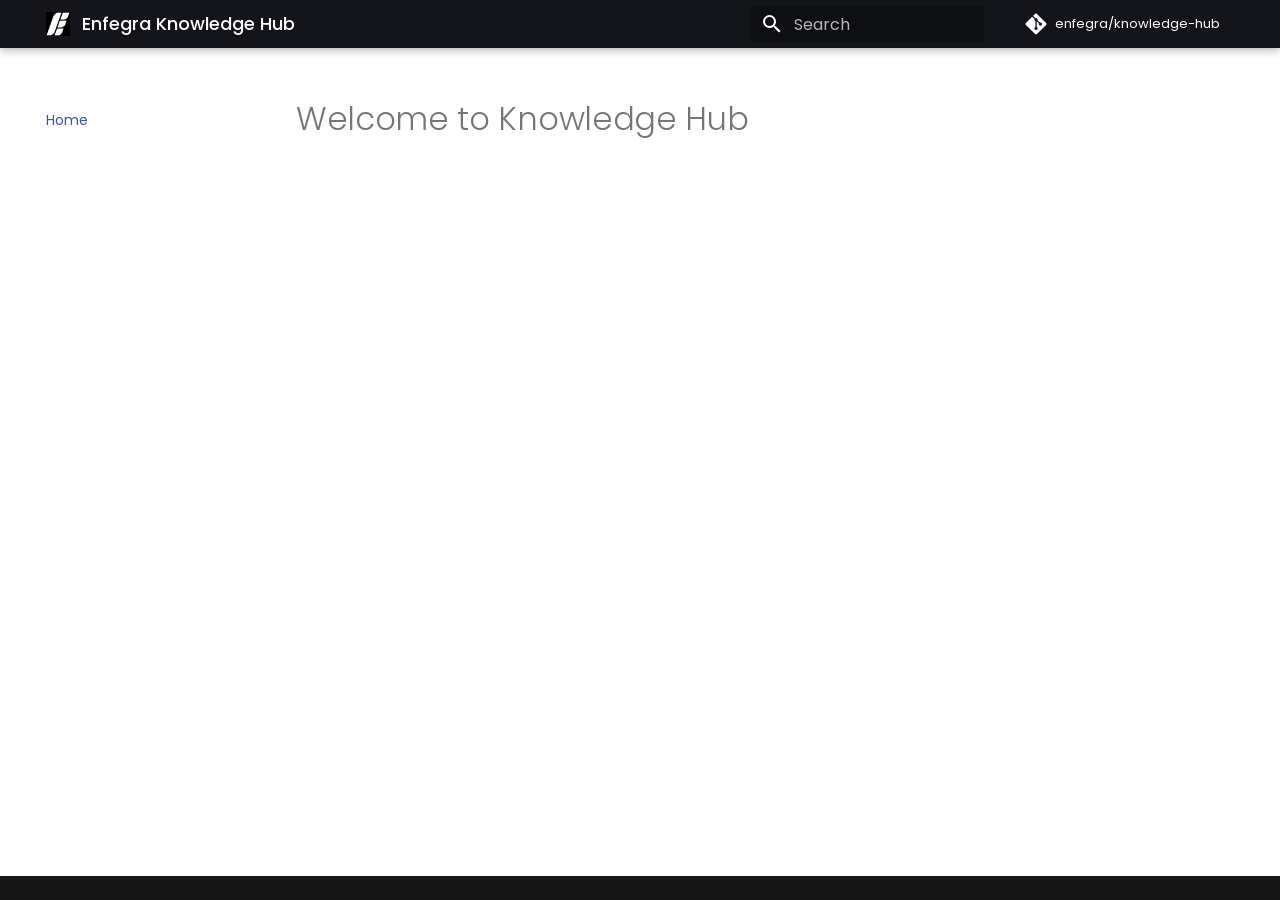
<file: index.html>
<!doctype html>
<html lang="en" class="no-js">
  <head>
    
      <meta charset="utf-8">
      <meta name="viewport" content="width=device-width,initial-scale=1">
      
      
      
      
      
      
        
      
      
      <link rel="icon" href="images/favicon.png">
      <meta name="generator" content="mkdocs-1.6.1, mkdocs-material-9.8.2">
    
    
      
        <title>Enfegra Knowledge Hub</title>
      
    
    
      <link rel="stylesheet" href="assets/stylesheets/main.57a0d79d.min.css">
      
        
        <link rel="stylesheet" href="assets/stylesheets/palette.fb2fffe2.min.css">
      
      


    
    
      
    
    
      
        
        
        <link rel="preconnect" href="https://fonts.gstatic.com" crossorigin>
        <link rel="stylesheet" href="https://fonts.googleapis.com/css?family=Poppins:300,300i,400,400i,700,700i%7CRoboto+Mono:400,400i,700,700i&display=fallback">
        <style>:root{--md-text-font:"Poppins";--md-code-font:"Roboto Mono"}</style>
      
    
    
      <link rel="stylesheet" href="stylesheets/extra.css">
    
    <script>__md_scope=new URL(".",location),__md_hash=e=>[...e].reduce(((e,_)=>(e<<5)-e+_.charCodeAt(0)),0),__md_get=(e,_=localStorage,t=__md_scope)=>JSON.parse(_.getItem(t.pathname+"."+e)),__md_set=(e,_,t=localStorage,a=__md_scope)=>{try{t.setItem(a.pathname+"."+e,JSON.stringify(_))}catch(e){}}</script>
    
      

    
    
  </head>
  
  
    
    
    
    
    
    <body dir="ltr" data-md-color-scheme="default" data-md-color-primary="black" data-md-color-accent="indigo">
  
    
    <input class="md-toggle" data-md-toggle="drawer" type="checkbox" id="__drawer" autocomplete="off">
    <input class="md-toggle" data-md-toggle="search" type="checkbox" id="__search" autocomplete="off">
    <label class="md-overlay" for="__drawer"></label>
    <div data-md-component="skip">
      
        
        <a href="#welcome-to-knowledge-hub" class="md-skip">
          Skip to content
        </a>
      
    </div>
    <div data-md-component="announce">
      
    </div>
    
    
      

  

<header class="md-header md-header--shadow" data-md-component="header">
  <nav class="md-header__inner md-grid" aria-label="Header">
    <a href="." title="Enfegra Knowledge Hub" class="md-header__button md-logo" aria-label="Enfegra Knowledge Hub" data-md-component="logo">
      
  <img src="images/enfegra-logo.jpg" alt="logo">

    </a>
    <label class="md-header__button md-icon" for="__drawer">
      
      <svg xmlns="http://www.w3.org/2000/svg" viewBox="0 0 24 24"><path d="M3 6h18v2H3zm0 5h18v2H3zm0 5h18v2H3z"/></svg>
    </label>
    <div class="md-header__title" data-md-component="header-title">
      <div class="md-header__ellipsis">
        <div class="md-header__topic">
          <span class="md-ellipsis">
            Enfegra Knowledge Hub
          </span>
        </div>
        <div class="md-header__topic" data-md-component="header-topic">
          <span class="md-ellipsis">
            
              Home
            
          </span>
        </div>
      </div>
    </div>
    
      
    
    
    
    
      
      
        <label class="md-header__button md-icon" for="__search">
          
          <svg xmlns="http://www.w3.org/2000/svg" viewBox="0 0 24 24"><path d="M9.5 3A6.5 6.5 0 0 1 16 9.5c0 1.61-.59 3.09-1.56 4.23l.27.27h.79l5 5-1.5 1.5-5-5v-.79l-.27-.27A6.52 6.52 0 0 1 9.5 16 6.5 6.5 0 0 1 3 9.5 6.5 6.5 0 0 1 9.5 3m0 2C7 5 5 7 5 9.5S7 14 9.5 14 14 12 14 9.5 12 5 9.5 5"/></svg>
        </label>
        <div class="md-search" data-md-component="search" role="dialog">
  <label class="md-search__overlay" for="__search"></label>
  <div class="md-search__inner" role="search">
    <form class="md-search__form" name="search">
      <input type="text" class="md-search__input" name="query" aria-label="Search" placeholder="Search" autocapitalize="off" autocorrect="off" autocomplete="off" spellcheck="false" data-md-component="search-query" required>
      <label class="md-search__icon md-icon" for="__search">
        
        <svg xmlns="http://www.w3.org/2000/svg" viewBox="0 0 24 24"><path d="M9.5 3A6.5 6.5 0 0 1 16 9.5c0 1.61-.59 3.09-1.56 4.23l.27.27h.79l5 5-1.5 1.5-5-5v-.79l-.27-.27A6.52 6.52 0 0 1 9.5 16 6.5 6.5 0 0 1 3 9.5 6.5 6.5 0 0 1 9.5 3m0 2C7 5 5 7 5 9.5S7 14 9.5 14 14 12 14 9.5 12 5 9.5 5"/></svg>
        
        <svg xmlns="http://www.w3.org/2000/svg" viewBox="0 0 24 24"><path d="M20 11v2H8l5.5 5.5-1.42 1.42L4.16 12l7.92-7.92L13.5 5.5 8 11z"/></svg>
      </label>
      <nav class="md-search__options" aria-label="Search">
        
        <button type="reset" class="md-search__icon md-icon" title="Clear" aria-label="Clear" tabindex="-1">
          
          <svg xmlns="http://www.w3.org/2000/svg" viewBox="0 0 24 24"><path d="M19 6.41 17.59 5 12 10.59 6.41 5 5 6.41 10.59 12 5 17.59 6.41 19 12 13.41 17.59 19 19 17.59 13.41 12z"/></svg>
        </button>
      </nav>
      
    </form>
    <div class="md-search__output">
      <div class="md-search__scrollwrap" tabindex="0" data-md-scrollfix>
        <div class="md-search-result" data-md-component="search-result">
          <div class="md-search-result__meta">
            Initializing search
          </div>
          <ol class="md-search-result__list" role="presentation"></ol>
        </div>
      </div>
    </div>
  </div>
</div>
      
    
    
      <div class="md-header__source">
        <a href="https://github.com/enfegra/knowledge-hub" title="Go to repository" class="md-source" data-md-component="source">
  <div class="md-source__icon md-icon">
    
    <svg xmlns="http://www.w3.org/2000/svg" viewBox="0 0 448 512"><!--! Font Awesome Free 7.1.0 by @fontawesome - https://fontawesome.com License - https://fontawesome.com/license/free (Icons: CC BY 4.0, Fonts: SIL OFL 1.1, Code: MIT License) Copyright 2025 Fonticons, Inc.--><path d="M439.6 236.1 244 40.5c-5.4-5.5-12.8-8.5-20.4-8.5s-15 3-20.4 8.4L162.5 81l51.5 51.5c27.1-9.1 52.7 16.8 43.4 43.7l49.7 49.7c34.2-11.8 61.2 31 35.5 56.7-26.5 26.5-70.2-2.9-56-37.3L240.3 199v121.9c25.3 12.5 22.3 41.8 9.1 55-6.4 6.4-15.2 10.1-24.3 10.1s-17.8-3.6-24.3-10.1c-17.6-17.6-11.1-46.9 11.2-56v-123c-20.8-8.5-24.6-30.7-18.6-45L142.6 101 8.5 235.1C3 240.6 0 247.9 0 255.5s3 15 8.5 20.4l195.6 195.7c5.4 5.4 12.7 8.4 20.4 8.4s15-3 20.4-8.4l194.7-194.7c5.4-5.4 8.4-12.8 8.4-20.4s-3-15-8.4-20.4"/></svg>
  </div>
  <div class="md-source__repository">
    enfegra/knowledge-hub
  </div>
</a>
      </div>
    
  </nav>
  
</header>
    
    <div class="md-container" data-md-component="container">
      
      
        
          
        
      
      <main class="md-main" data-md-component="main">
        <div class="md-main__inner md-grid">
          
            
              
              <div class="md-sidebar md-sidebar--primary" data-md-component="sidebar" data-md-type="navigation" >
                <div class="md-sidebar__scrollwrap">
                  <div class="md-sidebar__inner">
                    



<nav class="md-nav md-nav--primary" aria-label="Navigation" data-md-level="0">
  <label class="md-nav__title" for="__drawer">
    <a href="." title="Enfegra Knowledge Hub" class="md-nav__button md-logo" aria-label="Enfegra Knowledge Hub" data-md-component="logo">
      
  <img src="images/enfegra-logo.jpg" alt="logo">

    </a>
    Enfegra Knowledge Hub
  </label>
  
    <div class="md-nav__source">
      <a href="https://github.com/enfegra/knowledge-hub" title="Go to repository" class="md-source" data-md-component="source">
  <div class="md-source__icon md-icon">
    
    <svg xmlns="http://www.w3.org/2000/svg" viewBox="0 0 448 512"><!--! Font Awesome Free 7.1.0 by @fontawesome - https://fontawesome.com License - https://fontawesome.com/license/free (Icons: CC BY 4.0, Fonts: SIL OFL 1.1, Code: MIT License) Copyright 2025 Fonticons, Inc.--><path d="M439.6 236.1 244 40.5c-5.4-5.5-12.8-8.5-20.4-8.5s-15 3-20.4 8.4L162.5 81l51.5 51.5c27.1-9.1 52.7 16.8 43.4 43.7l49.7 49.7c34.2-11.8 61.2 31 35.5 56.7-26.5 26.5-70.2-2.9-56-37.3L240.3 199v121.9c25.3 12.5 22.3 41.8 9.1 55-6.4 6.4-15.2 10.1-24.3 10.1s-17.8-3.6-24.3-10.1c-17.6-17.6-11.1-46.9 11.2-56v-123c-20.8-8.5-24.6-30.7-18.6-45L142.6 101 8.5 235.1C3 240.6 0 247.9 0 255.5s3 15 8.5 20.4l195.6 195.7c5.4 5.4 12.7 8.4 20.4 8.4s15-3 20.4-8.4l194.7-194.7c5.4-5.4 8.4-12.8 8.4-20.4s-3-15-8.4-20.4"/></svg>
  </div>
  <div class="md-source__repository">
    enfegra/knowledge-hub
  </div>
</a>
    </div>
  
  <ul class="md-nav__list" data-md-scrollfix>
    
      
      
  
  
    
  
  
  
    <li class="md-nav__item md-nav__item--active">
      
      <input class="md-nav__toggle md-toggle" type="checkbox" id="__toc">
      
      
        
      
      
      <a href="." class="md-nav__link md-nav__link--active">
        
  
  
  <span class="md-ellipsis">
    
  
    Home
  

    
  </span>
  
  

      </a>
      
    </li>
  

    
  </ul>
</nav>
                  </div>
                </div>
              </div>
            
            
              
              <div class="md-sidebar md-sidebar--secondary" data-md-component="sidebar" data-md-type="toc" >
                <div class="md-sidebar__scrollwrap">
                  <div class="md-sidebar__inner">
                    

<nav class="md-nav md-nav--secondary" aria-label="Table of contents">
  
  
  
    
  
  
</nav>
                  </div>
                </div>
              </div>
            
          
          
            <div class="md-content" data-md-component="content">
              
                



  


              
              <article class="md-content__inner md-typeset">
                
                  


  
  


<h1 id="welcome-to-knowledge-hub">Welcome to Knowledge Hub<a class="headerlink" href="#welcome-to-knowledge-hub" title="Permanent link">&para;</a></h1>












                
              </article>
            </div>
          
          
<script>var target=document.getElementById(location.hash.slice(1));target&&target.name&&(target.checked=target.name.startsWith("__tabbed_"))</script>
        </div>
        
      </main>
      
        <footer class="md-footer">
  
  <div class="md-footer-meta md-typeset">
    <div class="md-footer-meta__inner md-grid">
      <div class="md-copyright">
  
  
</div>
      
    </div>
  </div>
</footer>
      
    </div>
    <div class="md-dialog" data-md-component="dialog">
      <div class="md-dialog__inner md-typeset"></div>
    </div>
    
    
    
      
      
      <script id="__config" type="application/json">{"annotate": null, "base": ".", "features": ["navigation.path", "toc.follow"], "search": "assets/javascripts/workers/search.a7633da7.min.js", "tags": null, "translations": {"clipboard.copied": "Copied to clipboard", "clipboard.copy": "Copy to clipboard", "search.result.more.one": "1 more on this page", "search.result.more.other": "# more on this page", "search.result.none": "No matching documents", "search.result.one": "1 matching document", "search.result.other": "# matching documents", "search.result.placeholder": "Type to start searching", "search.result.term.missing": "Missing", "select.version": "Select version"}, "version": null}</script>
    
    
      <script src="assets/javascripts/bundle.a5f9d56c.min.js"></script>
      
    
  </body>
</html>
</file>
<file: stylesheets/extra.css>
@media screen and (min-width: 76.25em) {
  .md-nav--primary > .md-nav__title[for="__drawer"] {
    display: none;
  }
}
[dir="ltr"] .md-header__title {
  margin-left: 0 !important;
}
.md-header__topic {
  font-weight: 500 !important;
}
@media screen and (min-width: 76.25em) {
  .md-nav--primary > .md-nav__title[for="__drawer"] {
    display: none;
  }
}
[dir="ltr"] .md-header__title {
  margin-left: 0 !important;
}
</file>
<file: assets/stylesheets/main.57a0d79d.min.css>
@charset "UTF-8";html{box-sizing:border-box;-webkit-text-size-adjust:none;-moz-text-size-adjust:none;text-size-adjust:none}*,:after,:before{box-sizing:inherit}@media(prefers-reduced-motion){*,:after,:before{transition:none!important}}body{margin:0;-webkit-font-smoothing:antialiased;-moz-osx-font-smoothing:grayscale;--md-text-font-family:var(--md-text-font, _),
    -apple-system, BlinkMacSystemFont, Helvetica, Arial, sans-serif;--md-code-font-family:var(--md-code-font, _),
    SFMono-Regular, Consolas, Menlo, monospace}.md-typeset code:not(.focus-visible),a,button,input,label{-webkit-tap-highlight-color:transparent}a{color:inherit;text-decoration:none}hr{box-sizing:initial;display:block;height:.05rem;padding:0;overflow:visible;border:0}small{font-size:80%}sub,sup{line-height:1em}img{border-style:none}table{border-spacing:0;border-collapse:initial}td,th{font-weight:400;vertical-align:top}button{padding:0;margin:0;font-family:inherit;font-size:inherit;background:#0000;border:0}input{border:0;outline:none}:root{--md-primary-fg-color:#4051b5;--md-primary-fg-color--light:#5d6cc0;--md-primary-fg-color--dark:#303fa1;--md-primary-bg-color:#fff;--md-primary-bg-color--light:#ffffffb3;--md-accent-fg-color:#526cfe;--md-accent-fg-color--transparent:#526cfe1a;--md-accent-bg-color:#fff;--md-accent-bg-color--light:#ffffffb3;--md-typeset-table-sort-icon:url("data:image/svg+xml;charset=utf-8,<svg xmlns='http://www.w3.org/2000/svg' viewBox='0 0 24 24'><path d='m18 21-4-4h3V7h-3l4-4 4 4h-3v10h3M2 19v-2h10v2M2 13v-2h7v2M2 7V5h4v2z'/></svg>");--md-typeset-table-sort-icon--asc:url("data:image/svg+xml;charset=utf-8,<svg xmlns='http://www.w3.org/2000/svg' viewBox='0 0 24 24'><path d='M19 17h3l-4 4-4-4h3V3h2M2 17h10v2H2M6 5v2H2V5m0 6h7v2H2z'/></svg>");--md-typeset-table-sort-icon--desc:url("data:image/svg+xml;charset=utf-8,<svg xmlns='http://www.w3.org/2000/svg' viewBox='0 0 24 24'><path d='M19 7h3l-4-4-4 4h3v14h2M2 17h10v2H2M6 5v2H2V5m0 6h7v2H2z'/></svg>")}[data-md-color-scheme=default]{color-scheme:light}[data-md-color-scheme=default] img[src$="#gh-dark-mode-only"],[data-md-color-scheme=default] img[src$="#only-dark"]{display:none}:root,[data-md-color-scheme=default]{--md-hue:225deg;--md-default-fg-color:#000000de;--md-default-fg-color--light:#0000008a;--md-default-fg-color--lighter:#00000052;--md-default-fg-color--lightest:#00000012;--md-default-bg-color:#fff;--md-default-bg-color--light:#ffffffb3;--md-default-bg-color--lighter:#ffffff4d;--md-default-bg-color--lightest:#ffffff1f;--md-code-fg-color:#36464e;--md-code-bg-color:#f5f5f5;--md-code-bg-color--light:#f5f5f5b3;--md-code-bg-color--lighter:#f5f5f54d;--md-code-hl-color:#4287ff;--md-code-hl-color--light:#4287ff1a;--md-code-hl-number-color:#d52a2a;--md-code-hl-special-color:#db1457;--md-code-hl-function-color:#a846b9;--md-code-hl-constant-color:#6e59d9;--md-code-hl-keyword-color:#3f6ec6;--md-code-hl-string-color:#1c7d4d;--md-code-hl-name-color:var(--md-code-fg-color);--md-code-hl-operator-color:var(--md-default-fg-color--light);--md-code-hl-punctuation-color:var(--md-default-fg-color--light);--md-code-hl-comment-color:var(--md-default-fg-color--light);--md-code-hl-generic-color:var(--md-default-fg-color--light);--md-code-hl-variable-color:var(--md-default-fg-color--light);--md-typeset-color:var(--md-default-fg-color);--md-typeset-a-color:var(--md-primary-fg-color);--md-typeset-del-color:#f5503d26;--md-typeset-ins-color:#0bd57026;--md-typeset-kbd-color:#fafafa;--md-typeset-kbd-accent-color:#fff;--md-typeset-kbd-border-color:#b8b8b8;--md-typeset-mark-color:#ffff0080;--md-typeset-table-color:#0000001f;--md-typeset-table-color--light:#00000009;--md-admonition-fg-color:var(--md-default-fg-color);--md-admonition-bg-color:var(--md-default-bg-color);--md-warning-fg-color:#000000de;--md-warning-bg-color:#ff9;--md-footer-fg-color:#fff;--md-footer-fg-color--light:#ffffffb3;--md-footer-fg-color--lighter:#ffffff73;--md-footer-bg-color:#000000de;--md-footer-bg-color--dark:#00000052;--md-shadow-z1:0 0.2rem 0.5rem #0000000d,
    0 0 0.05rem #0000001a;--md-shadow-z2:0 0.2rem 0.5rem #0000001a,
    0 0 0.05rem #00000040;--md-shadow-z3:0 0.2rem 0.5rem #0003,
    0 0 0.05rem #00000059}.md-icon svg{display:block;width:1.2rem;height:1.2rem;fill:currentcolor}aside,body,input{font-family:var(--md-text-font-family);font-feature-settings:"kern","liga";color:var(--md-typeset-color)}code,kbd,pre{font-family:var(--md-code-font-family);font-feature-settings:"kern"}.md-typeset{font-size:.8rem;line-height:1.6;overflow-wrap:break-word;-webkit-print-color-adjust:exact;color-adjust:exact}@media print{.md-typeset{font-size:.68rem}.md-typeset code,.md-typeset kbd,.md-typeset pre{white-space:pre-wrap}}.md-typeset blockquote,.md-typeset dl,.md-typeset figure,.md-typeset ol,.md-typeset pre,.md-typeset ul{margin-top:1em;margin-bottom:1em}.md-typeset h1{margin:0 0 1.25em;font-size:2em;line-height:1.3;color:var(--md-default-fg-color--light)}.md-typeset h1,.md-typeset h2{font-weight:300;letter-spacing:-.01em}.md-typeset h2{margin:1.6em 0 .64em;font-size:1.5625em;line-height:1.4}.md-typeset h3{margin:1.6em 0 .8em;font-size:1.25em;font-weight:400;line-height:1.5;letter-spacing:-.01em}.md-typeset h2+h3{margin-top:.8em}.md-typeset h4{margin:1em 0;font-weight:700;letter-spacing:-.01em}.md-typeset h5,.md-typeset h6{margin:1.25em 0;font-size:.8em;font-weight:700;color:var(--md-default-fg-color--light);letter-spacing:-.01em}.md-typeset h5{text-transform:uppercase}.md-typeset h5 code{text-transform:none}.md-typeset hr{display:flow-root;margin:1.5em 0;border-bottom:.05rem solid var(--md-default-fg-color--lightest)}.md-typeset a{color:var(--md-typeset-a-color);word-break:break-word}.md-typeset a,.md-typeset a:before{transition:color 125ms}.md-typeset a:focus,.md-typeset a:hover{color:var(--md-accent-fg-color)}.md-typeset a:focus code,.md-typeset a:hover code{color:var(--md-accent-fg-color);background-color:var(--md-accent-fg-color--transparent)}.md-typeset a code{color:var(--md-typeset-a-color)}.md-typeset a.focus-visible{outline-color:var(--md-accent-fg-color);outline-offset:.2rem}.md-typeset code,.md-typeset kbd,.md-typeset pre{font-variant-ligatures:none;color:var(--md-code-fg-color);direction:ltr;transition:background-color 125ms}.md-typeset code{padding:0 .2941176471em;font-size:.85em;word-break:break-word;background-color:var(--md-code-bg-color);border-radius:.1rem;-webkit-box-decoration-break:clone;box-decoration-break:clone;transition:color 125ms,background-color 125ms}.md-typeset code:not(.focus-visible){outline:none}.md-typeset pre{position:relative;display:flow-root;line-height:1.4}.md-typeset pre>code{display:block;padding:.7720588235em 1.1764705882em;margin:0;overflow:auto;word-break:normal;touch-action:auto;scrollbar-color:var(--md-default-fg-color--lighter) #0000;scrollbar-width:thin;outline-color:var(--md-accent-fg-color);box-shadow:none;-webkit-box-decoration-break:slice;box-decoration-break:slice}.md-typeset pre>code:hover{scrollbar-color:var(--md-accent-fg-color) #0000}.md-typeset pre>code::-webkit-scrollbar{width:.2rem;height:.2rem}.md-typeset pre>code::-webkit-scrollbar-thumb{background-color:var(--md-default-fg-color--lighter)}.md-typeset pre>code::-webkit-scrollbar-thumb:hover{background-color:var(--md-accent-fg-color)}.md-typeset kbd{display:inline-block;padding:0 .6666666667em;font-size:.75em;color:var(--md-default-fg-color);word-break:break-word;vertical-align:text-top;background-color:var(--md-typeset-kbd-color);border-radius:.1rem;box-shadow:0 .1rem 0 .05rem var(--md-typeset-kbd-border-color),0 .1rem 0 var(--md-typeset-kbd-border-color),0 -.1rem .2rem var(--md-typeset-kbd-accent-color) inset}.md-typeset mark{color:inherit;word-break:break-word;background-color:var(--md-typeset-mark-color);-webkit-box-decoration-break:clone;box-decoration-break:clone}.md-typeset abbr{text-decoration:none;cursor:help}.md-typeset [data-preview],.md-typeset abbr{border-bottom:.05rem dotted var(--md-default-fg-color--light)}.md-typeset small{opacity:.75}[dir=ltr] .md-typeset sub,[dir=ltr] .md-typeset sup{margin-left:.078125em}[dir=rtl] .md-typeset sub,[dir=rtl] .md-typeset sup{margin-right:.078125em}[dir=ltr] .md-typeset blockquote{padding-left:.6rem;border-left:.2rem solid var(--md-default-fg-color--lighter)}[dir=rtl] .md-typeset blockquote{padding-right:.6rem;border-right:.2rem solid var(--md-default-fg-color--lighter)}.md-typeset blockquote{margin-left:0;margin-right:0;color:var(--md-default-fg-color--light)}.md-typeset ul{list-style-type:disc}.md-typeset ul[type]{list-style-type:revert-layer}[dir=ltr] .md-typeset ol,[dir=ltr] .md-typeset ol li ol,[dir=ltr] .md-typeset ol li ul,[dir=ltr] .md-typeset ul,[dir=ltr] .md-typeset ul li ol,[dir=ltr] .md-typeset ul li ul{margin-left:.625em}[dir=rtl] .md-typeset ol,[dir=rtl] .md-typeset ol li ol,[dir=rtl] .md-typeset ol li ul,[dir=rtl] .md-typeset ul,[dir=rtl] .md-typeset ul li ol,[dir=rtl] .md-typeset ul li ul{margin-right:.625em}.md-typeset ol,.md-typeset ul{padding:0}.md-typeset ol:not([hidden]),.md-typeset ul:not([hidden]){display:flow-root}.md-typeset ol ol,.md-typeset ul ol{list-style-type:lower-alpha}.md-typeset ol ol ol,.md-typeset ul ol ol{list-style-type:lower-roman}.md-typeset ol ol ol ol,.md-typeset ul ol ol ol{list-style-type:upper-alpha}.md-typeset ol ol ol ol ol,.md-typeset ul ol ol ol ol{list-style-type:upper-roman}.md-typeset ol[type],.md-typeset ul[type]{list-style-type:revert-layer}[dir=ltr] .md-typeset ol li,[dir=ltr] .md-typeset ul li{margin-left:1.25em}[dir=rtl] .md-typeset ol li,[dir=rtl] .md-typeset ul li{margin-right:1.25em}.md-typeset ol li,.md-typeset ul li{margin-bottom:.5em}.md-typeset ol li blockquote,.md-typeset ol li p,.md-typeset ul li blockquote,.md-typeset ul li p{margin:.5em 0}.md-typeset ol li:last-child,.md-typeset ul li:last-child{margin-bottom:0}.md-typeset ol li ol,.md-typeset ol li ul,.md-typeset ul li ol,.md-typeset ul li ul{margin-top:.5em;margin-bottom:.5em}[dir=ltr] .md-typeset dd{margin-left:1.875em}[dir=rtl] .md-typeset dd{margin-right:1.875em}.md-typeset dd{margin-top:1em;margin-bottom:1.5em}.md-typeset img,.md-typeset svg,.md-typeset video{max-width:100%;height:auto}.md-typeset img[align=left]{margin:1em 1em 1em 0}.md-typeset img[align=right]{margin:1em 0 1em 1em}.md-typeset img[align]:only-child{margin-top:0}.md-typeset figure{display:flow-root;width:fit-content;max-width:100%;margin:1em auto;text-align:center}.md-typeset figure img{display:block;margin:0 auto}.md-typeset figcaption{max-width:24rem;margin:1em auto;font-style:italic}.md-typeset iframe{max-width:100%}.md-typeset table:not([class]){display:inline-block;max-width:100%;overflow:auto;font-size:.64rem;touch-action:auto;background-color:var(--md-default-bg-color);border:.05rem solid var(--md-typeset-table-color);border-radius:.1rem}@media print{.md-typeset table:not([class]){display:table}}.md-typeset table:not([class])+*{margin-top:1.5em}.md-typeset table:not([class]) td>:first-child,.md-typeset table:not([class]) th>:first-child{margin-top:0}.md-typeset table:not([class]) td>:last-child,.md-typeset table:not([class]) th>:last-child{margin-bottom:0}.md-typeset table:not([class]) td:not([align]),.md-typeset table:not([class]) th:not([align]){text-align:left}[dir=rtl] .md-typeset table:not([class]) td:not([align]),[dir=rtl] .md-typeset table:not([class]) th:not([align]){text-align:right}.md-typeset table:not([class]) th{min-width:5rem;padding:.9375em 1.25em;font-weight:700;vertical-align:top}.md-typeset table:not([class]) td{padding:.9375em 1.25em;vertical-align:top;border-top:.05rem solid var(--md-typeset-table-color)}.md-typeset table:not([class]) tbody tr{transition:background-color 125ms}.md-typeset table:not([class]) tbody tr:hover{background-color:var(--md-typeset-table-color--light);box-shadow:0 .05rem 0 var(--md-default-bg-color) inset}.md-typeset table:not([class]) a{word-break:normal}.md-typeset table th[role=columnheader]{cursor:pointer}[dir=ltr] .md-typeset table th[role=columnheader]:after{margin-left:.5em}[dir=rtl] .md-typeset table th[role=columnheader]:after{margin-right:.5em}.md-typeset table th[role=columnheader]:after{display:inline-block;width:1.2em;height:1.2em;vertical-align:text-bottom;content:"";-webkit-mask-image:var(--md-typeset-table-sort-icon);mask-image:var(--md-typeset-table-sort-icon);-webkit-mask-repeat:no-repeat;mask-repeat:no-repeat;-webkit-mask-size:contain;mask-size:contain;transition:background-color 125ms}.md-typeset table th[role=columnheader]:hover:after{background-color:var(--md-default-fg-color--lighter)}.md-typeset table th[role=columnheader][aria-sort=ascending]:after{background-color:var(--md-default-fg-color--light);-webkit-mask-image:var(--md-typeset-table-sort-icon--asc);mask-image:var(--md-typeset-table-sort-icon--asc)}.md-typeset table th[role=columnheader][aria-sort=descending]:after{background-color:var(--md-default-fg-color--light);-webkit-mask-image:var(--md-typeset-table-sort-icon--desc);mask-image:var(--md-typeset-table-sort-icon--desc)}.md-typeset__scrollwrap{margin:1em -.8rem;overflow-x:auto;touch-action:auto}.md-typeset__table{display:inline-block;padding:0 .8rem;margin-bottom:.5em}@media print{.md-typeset__table{display:block}}html .md-typeset__table table{display:table;width:100%;margin:0;overflow:hidden}@media screen and (max-width:44.984375em){.md-content__inner>pre{margin:1em -.8rem}.md-content__inner>pre code{border-radius:0}}.md-typeset .md-author{position:relative;display:block;flex-shrink:0;width:1.6rem;height:1.6rem;overflow:hidden;border-radius:100%;transition:color 125ms,transform 125ms}.md-typeset .md-author img{display:block}.md-typeset .md-author--more{font-size:.6rem;font-weight:700;line-height:1.6rem;color:var(--md-default-fg-color--lighter);text-align:center;background:var(--md-default-fg-color--lightest)}.md-typeset .md-author--long{width:2.4rem;height:2.4rem}.md-typeset a.md-author{transform:scale(1)}.md-typeset a.md-author img{filter:grayscale(100%) opacity(75%);border-radius:100%;transition:filter 125ms}.md-typeset a.md-author:focus,.md-typeset a.md-author:hover{z-index:1;transform:scale(1.1)}.md-typeset a.md-author:focus img,.md-typeset a.md-author:hover img{filter:grayscale(0)}.md-banner{overflow:auto;color:var(--md-footer-fg-color);background-color:var(--md-footer-bg-color)}@media print{.md-banner{display:none}}.md-banner--warning{color:var(--md-warning-fg-color);background-color:var(--md-warning-bg-color)}.md-banner__inner{padding:0 .8rem;margin:.6rem auto;font-size:.7rem}[dir=ltr] .md-banner__button{float:right}[dir=rtl] .md-banner__button{float:left}.md-banner__button{color:inherit;cursor:pointer;transition:opacity .25s}.no-js .md-banner__button{display:none}.md-banner__button:hover{opacity:.7}html{height:100%;overflow-x:hidden;font-size:125%}@media screen and (min-width:100em){html{font-size:137.5%}}@media screen and (min-width:125em){html{font-size:150%}}body{position:relative;display:flex;flex-direction:column;width:100%;min-height:100%;font-size:.5rem;background-color:var(--md-default-bg-color)}@media print{body{display:block}}@media screen and (max-width:59.984375em){body[data-md-scrolllock]{position:fixed}}.md-grid{max-width:61rem;margin-left:auto;margin-right:auto}.md-container{display:flex;flex-grow:1;flex-direction:column}@media print{.md-container{display:block}}.md-main{flex-grow:1}.md-main__inner{display:flex;height:100%;margin-top:1.5rem}.md-ellipsis{overflow:hidden;text-overflow:ellipsis}.md-toggle{display:none}.md-option{position:absolute;width:0;height:0;opacity:0}.md-option:checked+label:not([hidden]){display:block}.md-option.focus-visible+label{outline-style:auto;outline-color:var(--md-accent-fg-color)}.md-skip{position:fixed;z-index:-1;padding:.3rem .5rem;margin:.5rem;font-size:.64rem;color:var(--md-default-bg-color);background-color:var(--md-default-fg-color);border-radius:.1rem;outline-color:var(--md-accent-fg-color);opacity:0;transform:translateY(.4rem)}.md-skip:focus{z-index:10;opacity:1;transition:transform .25s cubic-bezier(.4,0,.2,1),opacity 175ms 75ms;transform:translateY(0)}@page{margin:25mm}:root{--md-clipboard-icon:url("data:image/svg+xml;charset=utf-8,<svg xmlns='http://www.w3.org/2000/svg' viewBox='0 0 24 24'><path d='M19 21H8V7h11m0-2H8a2 2 0 0 0-2 2v14a2 2 0 0 0 2 2h11a2 2 0 0 0 2-2V7a2 2 0 0 0-2-2m-3-4H4a2 2 0 0 0-2 2v14h2V3h12z'/></svg>");--md-code-select-icon:url("data:image/svg+xml;charset=utf-8,<svg xmlns='http://www.w3.org/2000/svg' viewBox='0 0 24 24'><path d='M19 19h-4v2h4c1.1 0 2-.9 2-2v-4h-2m0-12h-4v2h4v4h2V5c0-1.1-.9-2-2-2M5 5h4V3H5c-1.1 0-2 .9-2 2v4h2m0 6H3v4c0 1.1.9 2 2 2h4v-2H5zm2-4h2v2H7zm4 0h2v2h-2zm4 0h2v2h-2zM7 7h2v2H7zm4 0h2v2h-2zm4 0h2v2h-2zm-8 8h2v2H7zm4 0h2v2h-2zm4 0h2v2h-2z'/></svg>");--md-code-copy-icon:url("data:image/svg+xml;charset=utf-8,<svg xmlns='http://www.w3.org/2000/svg' viewBox='0 0 24 24'><path d='M19 21H8V7h11m0-2H8a2 2 0 0 0-2 2v14a2 2 0 0 0 2 2h11a2 2 0 0 0 2-2V7a2 2 0 0 0-2-2m-3-4H4a2 2 0 0 0-2 2v14h2V3h12z'/></svg>")}.md-clipboard{z-index:1;width:1.5em;height:1.5em;color:var(--md-default-fg-color--lightest);cursor:pointer;border-radius:.1rem;outline-color:var(--md-accent-fg-color);outline-offset:.1rem;transition:color .25s}@media print{.md-clipboard{display:none}}.md-clipboard:not(.focus-visible){outline:none;-webkit-tap-highlight-color:transparent}:hover>.md-clipboard{color:var(--md-default-fg-color--light)}.md-clipboard:focus,.md-clipboard:hover{color:var(--md-accent-fg-color)}.md-clipboard:after{display:block;width:1.125em;height:1.125em;margin:0 auto;content:"";background-color:currentcolor;-webkit-mask-image:var(--md-clipboard-icon);mask-image:var(--md-clipboard-icon);-webkit-mask-repeat:no-repeat;mask-repeat:no-repeat;-webkit-mask-position:center;mask-position:center;-webkit-mask-size:contain;mask-size:contain}.md-clipboard--inline{cursor:pointer}.md-clipboard--inline code{transition:color .25s,background-color .25s}.md-clipboard--inline:focus code,.md-clipboard--inline:hover code{color:var(--md-accent-fg-color);background-color:var(--md-accent-fg-color--transparent)}.md-typeset .md-code__content{display:grid}.md-code__nav{position:absolute;top:.25em;right:.25em;z-index:1;display:flex;gap:.2rem;padding:.2rem;background-color:var(--md-code-bg-color--lighter);border-radius:.1rem;transition:background-color .25s}:hover>.md-code__nav{background-color:var(--md-code-bg-color--light)}.md-code__button{display:block;width:1.5em;height:1.5em;color:var(--md-default-fg-color--lightest);cursor:pointer;outline-color:var(--md-accent-fg-color);outline-offset:.1rem;transition:color .25s}:hover>*>.md-code__button{color:var(--md-default-fg-color--light)}.md-code__button.focus-visible,.md-code__button:hover{color:var(--md-accent-fg-color)}.md-code__button--active{color:var(--md-default-fg-color)!important}.md-code__button:after{display:block;width:1.125em;height:1.125em;margin:0 auto;content:"";background-color:currentcolor;-webkit-mask-repeat:no-repeat;mask-repeat:no-repeat;-webkit-mask-position:center;mask-position:center;-webkit-mask-size:contain;mask-size:contain}.md-code__button[data-md-type=select]:after{-webkit-mask-image:var(--md-code-select-icon);mask-image:var(--md-code-select-icon)}.md-code__button[data-md-type=copy]:after{-webkit-mask-image:var(--md-code-copy-icon);mask-image:var(--md-code-copy-icon)}@keyframes consent{0%{opacity:0;transform:translateY(100%)}to{opacity:1;transform:translateY(0)}}@keyframes overlay{0%{opacity:0}to{opacity:1}}.md-consent__overlay{position:fixed;top:0;z-index:5;width:100%;height:100%;background-color:#0000008a;-webkit-backdrop-filter:blur(.1rem);backdrop-filter:blur(.1rem);opacity:1;animation:overlay .25s both}.md-consent__inner{position:fixed;bottom:0;z-index:5;width:100%;max-height:100%;padding:0;overflow:auto;background-color:var(--md-default-bg-color);border:0;border-radius:.1rem;box-shadow:0 0 .2rem #0000001a,0 .2rem .4rem #0003;animation:consent .5s cubic-bezier(.1,.7,.1,1) both}.md-consent__form{padding:.8rem}.md-consent__settings{display:none;margin:1em 0}input:checked+.md-consent__settings{display:block}.md-consent__controls{margin-bottom:.8rem}.md-typeset .md-consent__controls .md-button{display:inline}@media screen and (max-width:44.984375em){.md-typeset .md-consent__controls .md-button{display:block;width:100%;margin-top:.4rem;text-align:center}}.md-consent label{cursor:pointer}.md-content{flex-grow:1;min-width:0}.md-content__inner{padding-top:.6rem;margin:0 .8rem 1.2rem}@media screen and (min-width:76.25em){[dir=ltr] .md-sidebar--primary:not([hidden])~.md-content>.md-content__inner,[dir=rtl] .md-sidebar--secondary:not([hidden])~.md-content>.md-content__inner{margin-left:1.2rem}[dir=ltr] .md-sidebar--secondary:not([hidden])~.md-content>.md-content__inner,[dir=rtl] .md-sidebar--primary:not([hidden])~.md-content>.md-content__inner{margin-right:1.2rem}}.md-content__inner:before{display:block;height:.4rem;content:""}.md-content__inner>:last-child{margin-bottom:0}[dir=ltr] .md-content__button{float:right;margin-left:.4rem}[dir=rtl] .md-content__button{float:left;margin-right:.4rem}.md-content__button{padding:0;margin:.4rem 0}@media print{.md-content__button{display:none}}.md-typeset .md-content__button{color:var(--md-default-fg-color--lighter)}.md-content__button svg{display:inline;vertical-align:top}[dir=rtl] .md-content__button svg{transform:scaleX(-1)}[dir=ltr] .md-dialog{right:.8rem}[dir=rtl] .md-dialog{left:.8rem}.md-dialog{position:fixed;bottom:.8rem;z-index:4;min-width:11.1rem;padding:.4rem .6rem;pointer-events:none;background-color:var(--md-default-fg-color);border-radius:.1rem;box-shadow:var(--md-shadow-z3);opacity:0;transition:transform 0s .4s,opacity .4s;transform:translateY(100%)}@media print{.md-dialog{display:none}}.md-dialog--active{pointer-events:auto;opacity:1;transition:transform .4s cubic-bezier(.075,.85,.175,1),opacity .4s;transform:translateY(0)}.md-dialog__inner{font-size:.7rem;color:var(--md-default-bg-color)}.md-feedback{margin:2em 0 1em;text-align:center}.md-feedback fieldset{padding:0;margin:0;border:none}.md-feedback__title{margin:1em auto;font-weight:700}.md-feedback__inner{position:relative}.md-feedback__list{position:relative;display:flex;flex-wrap:wrap;place-content:baseline center}.md-feedback__list:hover .md-icon:not(:disabled){color:var(--md-default-fg-color--lighter)}:disabled .md-feedback__list{min-height:1.8rem}.md-feedback__icon{flex-shrink:0;margin:0 .1rem;color:var(--md-default-fg-color--light);cursor:pointer;transition:color 125ms}.md-feedback__icon:not(:disabled).md-icon:hover{color:var(--md-accent-fg-color)}.md-feedback__icon:disabled{color:var(--md-default-fg-color--lightest);pointer-events:none}.md-feedback__note{position:relative;opacity:0;transition:transform .4s cubic-bezier(.1,.7,.1,1),opacity .15s;transform:translateY(.4rem)}.md-feedback__note>*{max-width:16rem;margin:0 auto}:disabled .md-feedback__note{opacity:1;transform:translateY(0)}@media print{.md-feedback,.md-footer{display:none}}.md-footer{color:var(--md-footer-fg-color);background-color:var(--md-footer-bg-color)}.md-footer__inner{justify-content:space-between;padding:.2rem;overflow:auto}.md-footer__inner:not([hidden]){display:flex}.md-footer__link{display:flex;flex-grow:.01;align-items:end;max-width:100%;margin-top:1rem;margin-bottom:.4rem;overflow:hidden;outline-color:var(--md-accent-fg-color);transition:opacity .25s}.md-footer__link:focus,.md-footer__link:hover{opacity:.7}[dir=rtl] .md-footer__link svg{transform:scaleX(-1)}@media screen and (max-width:44.984375em){.md-footer__link--prev{flex-shrink:0}.md-footer__link--prev .md-footer__title{display:none}}[dir=ltr] .md-footer__link--next{margin-left:auto}.md-footer__link--next{text-align:right}[dir=rtl] .md-footer__link--next{margin-right:auto;text-align:left}.md-footer__title{flex-grow:1;max-width:calc(100% - 2.4rem);padding:0 1rem;margin-bottom:.7rem;font-size:.9rem;white-space:nowrap}.md-footer__button{padding:.4rem;margin:.2rem}.md-footer__direction{font-size:.64rem;opacity:.7}.md-footer-meta{background-color:var(--md-footer-bg-color--dark)}.md-footer-meta__inner{display:flex;flex-wrap:wrap;justify-content:space-between;padding:.2rem}html .md-footer-meta.md-typeset a{color:var(--md-footer-fg-color--light)}html .md-footer-meta.md-typeset a:focus,html .md-footer-meta.md-typeset a:hover{color:var(--md-footer-fg-color)}.md-copyright{width:100%;padding:.4rem 0;margin:auto .6rem;font-size:.64rem;color:var(--md-footer-fg-color--lighter)}.md-copyright__highlight{color:var(--md-footer-fg-color--light)}.md-social{display:inline-flex;gap:.2rem;padding:.2rem 0 .6rem;margin:0 .4rem}@media screen and (min-width:45em){.md-copyright{width:auto}.md-social{padding:.6rem 0}}.md-social__link{display:inline-block;width:1.6rem;height:1.6rem;text-align:center}.md-social__link:before{line-height:1.9}.md-social__link svg{max-height:.8rem;vertical-align:-25%;fill:currentcolor}.md-typeset .md-button{display:inline-block;padding:.625em 2em;font-weight:700;color:var(--md-primary-fg-color);cursor:pointer;border:.1rem solid;border-radius:.1rem;transition:color 125ms,background-color 125ms,border-color 125ms}.md-typeset .md-button--primary{color:var(--md-primary-bg-color);background-color:var(--md-primary-fg-color);border-color:var(--md-primary-fg-color)}.md-typeset .md-button:focus,.md-typeset .md-button:hover{color:var(--md-accent-bg-color);background-color:var(--md-accent-fg-color);border-color:var(--md-accent-fg-color)}[dir=ltr] .md-typeset .md-input,[dir=rtl] .md-typeset .md-input{border-top-left-radius:.1rem}[dir=ltr] .md-typeset .md-input,[dir=rtl] .md-typeset .md-input{border-top-right-radius:.1rem}.md-typeset .md-input{height:1.8rem;padding:0 .6rem;font-size:.8rem;border-bottom:.1rem solid var(--md-default-fg-color--lighter);box-shadow:var(--md-shadow-z1);transition:border .25s,box-shadow .25s}.md-typeset .md-input:focus,.md-typeset .md-input:hover{border-bottom-color:var(--md-accent-fg-color);box-shadow:var(--md-shadow-z2)}.md-typeset .md-input--stretch{width:100%}.md-header{position:sticky;left:0;right:0;top:0;z-index:4;display:block;color:var(--md-primary-bg-color);background-color:var(--md-primary-fg-color);box-shadow:0 0 .2rem #0000,0 .2rem .4rem #0000}@media print{.md-header{display:none}}.md-header[hidden]{transition:transform .25s cubic-bezier(.8,0,.6,1),box-shadow .25s;transform:translateY(-100%)}.md-header--shadow{box-shadow:0 0 .2rem #0000001a,0 .2rem .4rem #0003;transition:transform .25s cubic-bezier(.1,.7,.1,1),box-shadow .25s}.md-header__inner{display:flex;align-items:center;padding:0 .2rem}.md-header__button{position:relative;z-index:1;padding:.4rem;margin:.2rem;color:currentcolor;vertical-align:middle;cursor:pointer;outline-color:var(--md-accent-fg-color);transition:opacity .25s}.md-header__button:hover{opacity:.7}.md-header__button:not([hidden]){display:inline-block}.md-header__button:not(.focus-visible){outline:none;-webkit-tap-highlight-color:transparent}.md-header__button.md-logo{padding:.4rem;margin:.2rem}@media screen and (max-width:76.234375em){.md-header__button.md-logo{display:none}}.md-header__button.md-logo img,.md-header__button.md-logo svg{display:block;width:auto;height:1.2rem;fill:currentcolor}@media screen and (min-width:60em){.md-header__button[for=__search]{display:none}}.no-js .md-header__button[for=__search]{display:none}[dir=rtl] .md-header__button[for=__search] svg{transform:scaleX(-1)}@media screen and (min-width:76.25em){.md-header__button[for=__drawer]{display:none}}.md-header__topic{position:absolute;display:flex;max-width:100%;white-space:nowrap;transition:transform .4s cubic-bezier(.1,.7,.1,1),opacity .15s}.md-header__topic+.md-header__topic{z-index:-1;pointer-events:none;opacity:0;transition:transform .4s cubic-bezier(1,.7,.1,.1),opacity .15s;transform:translateX(1.25rem)}[dir=rtl] .md-header__topic+.md-header__topic{transform:translateX(-1.25rem)}.md-draft,.md-header__topic:first-child,.md-nav__title{font-weight:700}[dir=ltr] .md-header__title{margin-left:1rem;margin-right:.4rem}[dir=rtl] .md-header__title{margin-right:1rem;margin-left:.4rem}.md-header__title{flex-grow:1;height:2.4rem;font-size:.9rem;line-height:2.4rem}.md-header__title--active .md-header__topic{z-index:-1;pointer-events:none;opacity:0;transition:transform .4s cubic-bezier(1,.7,.1,.1),opacity .15s;transform:translateX(-1.25rem)}[dir=rtl] .md-header__title--active .md-header__topic{transform:translateX(1.25rem)}.md-header__title--active .md-header__topic+.md-header__topic{z-index:0;pointer-events:auto;opacity:1;transition:transform .4s cubic-bezier(.1,.7,.1,1),opacity .15s;transform:translateX(0)}.md-header__title>.md-header__ellipsis{position:relative;width:100%;height:100%}.md-header__option{display:flex;flex-shrink:0;max-width:100%;white-space:nowrap;transition:max-width 0s .25s,opacity .25s .25s}[data-md-toggle=search]:checked~.md-header .md-header__option{max-width:0;opacity:0;transition:max-width,opacity}.md-header__option>input{bottom:0}.md-header__source{display:none}@media screen and (min-width:60em){[dir=ltr] .md-header__source{margin-left:1rem}[dir=rtl] .md-header__source{margin-right:1rem}.md-header__source{display:block;width:11.7rem;max-width:11.7rem}}@media screen and (min-width:76.25em){[dir=ltr] .md-header__source{margin-left:1.4rem}[dir=rtl] .md-header__source{margin-right:1.4rem}}.md-meta{font-size:.7rem;line-height:1.3;color:var(--md-default-fg-color--light)}.md-meta__list{display:inline-flex;flex-wrap:wrap;padding:0;margin:0;list-style:none}.md-meta__item:not(:last-child):after{margin-left:.2rem;margin-right:.2rem;content:"·"}.md-meta__link{color:var(--md-typeset-a-color)}.md-meta__link:focus,.md-meta__link:hover{color:var(--md-accent-fg-color)}.md-draft{display:inline-block;padding-left:.5714285714em;padding-right:.5714285714em;color:#fff;background-color:#ff1744;border-radius:.125em}:root{--md-nav-icon--prev:url("data:image/svg+xml;charset=utf-8,<svg xmlns='http://www.w3.org/2000/svg' viewBox='0 0 24 24'><path d='M20 11v2H8l5.5 5.5-1.42 1.42L4.16 12l7.92-7.92L13.5 5.5 8 11z'/></svg>");--md-nav-icon--next:url("data:image/svg+xml;charset=utf-8,<svg xmlns='http://www.w3.org/2000/svg' viewBox='0 0 24 24'><path d='M8.59 16.58 13.17 12 8.59 7.41 10 6l6 6-6 6z'/></svg>");--md-toc-icon:url("data:image/svg+xml;charset=utf-8,<svg xmlns='http://www.w3.org/2000/svg' viewBox='0 0 24 24'><path d='M3 9h14V7H3zm0 4h14v-2H3zm0 4h14v-2H3zm16 0h2v-2h-2zm0-10v2h2V7zm0 6h2v-2h-2z'/></svg>");--md-path-icon:url("data:image/svg+xml;charset=utf-8,<svg xmlns='http://www.w3.org/2000/svg' viewBox='0 0 24 24'><path d='M8.59 16.58 13.17 12 8.59 7.41 10 6l6 6-6 6z'/></svg>");--md-post-pin-icon:url("data:image/svg+xml;charset=utf-8,<svg xmlns='http://www.w3.org/2000/svg' viewBox='0 0 24 24'><path d='M16 12V4h1V2H7v2h1v8l-2 2v2h5.2v6h1.6v-6H18v-2z'/></svg>");--md-progress-value:0;--md-progress-delay:400ms;--md-search-result-icon:url("data:image/svg+xml;charset=utf-8,<svg xmlns='http://www.w3.org/2000/svg' viewBox='0 0 24 24'><path d='M14 2H6a2 2 0 0 0-2 2v16a2 2 0 0 0 2 2h7c-.41-.25-.8-.56-1.14-.9-.33-.33-.61-.7-.86-1.1H6V4h7v5h5v1.18c.71.16 1.39.43 2 .82V8zm6.31 16.9c1.33-2.11.69-4.9-1.4-6.22-2.11-1.33-4.91-.68-6.22 1.4-1.34 2.11-.69 4.89 1.4 6.22 1.46.93 3.32.93 4.79.02L22 23.39 23.39 22zm-3.81.1a2.5 2.5 0 0 1-2.5-2.5 2.5 2.5 0 0 1 2.5-2.5 2.5 2.5 0 0 1 2.5 2.5 2.5 2.5 0 0 1-2.5 2.5'/></svg>")}.md-nav,.md-nav__link .md-typeset{font-size:.7rem;line-height:1.3}.md-nav__title{display:block;padding:0 .6rem;overflow:hidden;color:var(--md-default-fg-color--light);text-overflow:ellipsis}.md-nav__title .md-nav__button{display:none}.md-nav__title .md-nav__button img{width:auto;height:100%}.md-nav__title .md-nav__button.md-logo img,.md-nav__title .md-nav__button.md-logo svg{display:block;width:auto;max-width:100%;height:2.4rem;object-fit:contain;fill:currentcolor}.md-nav__list{padding:0;margin:0;list-style:none}.md-nav__link{display:flex;gap:.4rem;align-items:flex-start;margin-top:.625em;scroll-snap-align:start;transition:color 125ms}.md-nav__link--passed,.md-nav__link--passed code{color:var(--md-default-fg-color--light)}.md-nav__item .md-nav__link--active,.md-nav__item .md-nav__link--active code{color:var(--md-typeset-a-color)}.md-nav__link .md-ellipsis{position:relative}.md-nav__link .md-ellipsis code{word-break:normal}[dir=ltr] .md-nav__link .md-icon:last-child{margin-left:auto}[dir=rtl] .md-nav__link .md-icon:last-child{margin-right:auto}.md-nav__link svg{position:relative;flex-shrink:0;height:1.3em;fill:currentcolor}.md-nav__link[for]:focus,.md-nav__link[for]:hover,.md-nav__link[href]:focus,.md-nav__link[href]:hover{color:var(--md-accent-fg-color);cursor:pointer}.md-nav__link[for]:focus code,.md-nav__link[for]:hover code,.md-nav__link[href]:focus code,.md-nav__link[href]:hover code{color:var(--md-accent-fg-color);background-color:var(--md-accent-fg-color--transparent)}.md-nav__link.focus-visible,.md-pagination__link.focus-visible{outline-color:var(--md-accent-fg-color);outline-offset:.2rem}.md-nav--primary .md-nav__link[for=__toc]{display:none}.md-nav--primary .md-nav__link[for=__toc] .md-icon:after{display:block;width:100%;height:100%;background-color:currentcolor;-webkit-mask-image:var(--md-toc-icon);mask-image:var(--md-toc-icon)}.md-nav--primary .md-nav__link[for=__toc]~.md-nav,.md-nav__source{display:none}.md-nav__container>.md-nav__link{margin-top:0}.md-nav__container>.md-nav__link:first-child{flex-grow:1;min-width:0}.md-nav__icon{flex-shrink:0}@media screen and (max-width:76.234375em){.md-nav--primary,.md-nav--primary .md-nav{position:absolute;left:0;right:0;top:0;z-index:1;display:flex;flex-direction:column;height:100%;background-color:var(--md-default-bg-color)}.md-nav--primary .md-nav__item,.md-nav--primary .md-nav__title{font-size:.8rem;line-height:1.5}.md-nav--primary .md-nav__title{position:relative;height:5.6rem;padding:3rem .8rem .2rem;line-height:2.4rem;color:var(--md-default-fg-color--light);white-space:nowrap;cursor:pointer;background-color:var(--md-default-fg-color--lightest)}[dir=ltr] .md-nav--primary .md-nav__title .md-nav__icon{left:.4rem}[dir=rtl] .md-nav--primary .md-nav__title .md-nav__icon{right:.4rem}.md-nav--primary .md-nav__title .md-nav__icon{position:absolute;top:.4rem;display:block;width:1.2rem;height:1.2rem;margin:.2rem}.md-nav--primary .md-nav__title .md-nav__icon:after{display:block;width:100%;height:100%;content:"";background-color:currentcolor;-webkit-mask-image:var(--md-nav-icon--prev);mask-image:var(--md-nav-icon--prev);-webkit-mask-repeat:no-repeat;mask-repeat:no-repeat;-webkit-mask-position:center;mask-position:center;-webkit-mask-size:contain;mask-size:contain}.md-nav--primary .md-nav__title~.md-nav__list{overflow-y:auto;touch-action:pan-y;scroll-snap-type:y mandatory;background-color:var(--md-default-bg-color);box-shadow:0 .05rem 0 var(--md-default-fg-color--lightest) inset}.md-nav--primary .md-nav__title~.md-nav__list>:first-child{border-top:0}.md-nav--primary .md-nav__title[for=__drawer]{font-weight:700;color:var(--md-primary-bg-color);background-color:var(--md-primary-fg-color)}.md-nav--primary .md-nav__title .md-logo{position:absolute;left:.2rem;right:.2rem;top:.2rem;display:block;padding:.4rem;margin:.2rem}.md-nav--primary .md-nav__list{flex:1}.md-nav--primary .md-nav__item{border-top:.05rem solid var(--md-default-fg-color--lightest)}.md-nav--primary .md-nav__item--active>.md-nav__link{color:var(--md-typeset-a-color)}.md-nav--primary .md-nav__item--active>.md-nav__link:focus,.md-nav--primary .md-nav__item--active>.md-nav__link:hover{color:var(--md-accent-fg-color)}.md-nav--primary .md-nav__link{padding:.6rem .8rem;margin-top:0}.md-nav--primary .md-nav__link svg{margin-top:.1em}.md-nav--primary .md-nav__link>.md-nav__link{padding:0}[dir=ltr] .md-nav--primary .md-nav__link .md-nav__icon{margin-right:-.2rem}[dir=rtl] .md-nav--primary .md-nav__link .md-nav__icon{margin-left:-.2rem}.md-nav--primary .md-nav__link .md-nav__icon{width:1.2rem;height:1.2rem;font-size:1.2rem}.md-nav--primary .md-nav__link .md-nav__icon:after{display:block;width:100%;height:100%;content:"";background-color:currentcolor;-webkit-mask-image:var(--md-nav-icon--next);mask-image:var(--md-nav-icon--next);-webkit-mask-repeat:no-repeat;mask-repeat:no-repeat;-webkit-mask-position:center;mask-position:center;-webkit-mask-size:contain;mask-size:contain}[dir=rtl] .md-nav--primary .md-nav__icon:after{transform:scale(-1)}.md-nav--primary .md-nav--secondary .md-nav{position:static;background-color:initial}[dir=ltr] .md-nav--primary .md-nav--secondary .md-nav .md-nav__link{padding-left:1.4rem}[dir=rtl] .md-nav--primary .md-nav--secondary .md-nav .md-nav__link{padding-right:1.4rem}[dir=ltr] .md-nav--primary .md-nav--secondary .md-nav .md-nav .md-nav__link{padding-left:2rem}[dir=rtl] .md-nav--primary .md-nav--secondary .md-nav .md-nav .md-nav__link{padding-right:2rem}[dir=ltr] .md-nav--primary .md-nav--secondary .md-nav .md-nav .md-nav .md-nav__link{padding-left:2.6rem}[dir=rtl] .md-nav--primary .md-nav--secondary .md-nav .md-nav .md-nav .md-nav__link{padding-right:2.6rem}[dir=ltr] .md-nav--primary .md-nav--secondary .md-nav .md-nav .md-nav .md-nav .md-nav__link{padding-left:3.2rem}[dir=rtl] .md-nav--primary .md-nav--secondary .md-nav .md-nav .md-nav .md-nav .md-nav__link{padding-right:3.2rem}.md-nav--secondary{background-color:initial}.md-nav__toggle~.md-nav{display:flex;opacity:0;transition:transform .25s cubic-bezier(.8,0,.6,1),opacity 125ms 50ms;transform:translateX(100%)}[dir=rtl] .md-nav__toggle~.md-nav{transform:translateX(-100%)}.md-nav__toggle:checked~.md-nav{opacity:1;transition:transform .25s cubic-bezier(.4,0,.2,1),opacity 125ms 125ms;transform:translateX(0)}.md-nav__toggle:checked~.md-nav>.md-nav__list{backface-visibility:hidden}}@media screen and (max-width:59.984375em){.md-nav--primary .md-nav__link[for=__toc]{display:flex}.md-nav--primary .md-nav__link[for=__toc] .md-icon:after{content:""}.md-nav--primary .md-nav__link[for=__toc]+.md-nav__link{display:none}.md-nav--primary .md-nav__link[for=__toc]~.md-nav{display:flex}.md-nav__source{display:block;padding:0 .2rem;color:var(--md-primary-bg-color);background-color:var(--md-primary-fg-color--dark)}}@media screen and (min-width:60em) and (max-width:76.234375em){.md-nav--integrated .md-nav__link[for=__toc]{display:flex}.md-nav--integrated .md-nav__link[for=__toc] .md-icon:after{content:""}.md-nav--integrated .md-nav__link[for=__toc]+.md-nav__link{display:none}.md-nav--integrated .md-nav__link[for=__toc]~.md-nav{display:flex}}@media screen and (min-width:60em){.md-nav{margin-bottom:-.4rem}.md-nav--secondary .md-nav__title{position:sticky;top:0;z-index:1;background:var(--md-default-bg-color);box-shadow:0 0 .4rem .4rem var(--md-default-bg-color)}.md-nav--secondary .md-nav__title[for=__toc]{scroll-snap-align:start}.md-nav--secondary .md-nav__title .md-nav__icon{display:none}[dir=ltr] .md-nav--secondary .md-nav__list{padding-left:.6rem}[dir=rtl] .md-nav--secondary .md-nav__list{padding-right:.6rem}.md-nav--secondary .md-nav__list{padding-bottom:.4rem}[dir=ltr] .md-nav--secondary .md-nav__item>.md-nav__link{margin-right:.4rem}[dir=rtl] .md-nav--secondary .md-nav__item>.md-nav__link{margin-left:.4rem}}@media screen and (min-width:76.25em){.md-nav{margin-bottom:-.4rem;transition:max-height .25s cubic-bezier(.86,0,.07,1)}.md-nav--primary .md-nav__title{position:sticky;top:0;z-index:1;background:var(--md-default-bg-color);box-shadow:0 0 .4rem .4rem var(--md-default-bg-color)}.md-nav--primary .md-nav__title[for=__drawer]{scroll-snap-align:start}.md-nav--primary .md-nav__title .md-nav__icon{display:none}[dir=ltr] .md-nav--primary .md-nav__list{padding-left:.6rem}[dir=rtl] .md-nav--primary .md-nav__list{padding-right:.6rem}.md-nav--primary .md-nav__list{padding-bottom:.4rem}[dir=ltr] .md-nav--primary .md-nav__item>.md-nav__link{margin-right:.4rem}[dir=rtl] .md-nav--primary .md-nav__item>.md-nav__link{margin-left:.4rem}.md-nav__toggle~.md-nav{display:grid;grid-template-rows:minmax(.4rem,0fr);visibility:collapse;opacity:0;transition:grid-template-rows .25s cubic-bezier(.86,0,.07,1),opacity .25s,visibility 0s .25s}.md-nav__toggle~.md-nav>.md-nav__list{overflow:hidden}.md-nav__toggle.md-toggle--indeterminate~.md-nav,.md-nav__toggle:checked~.md-nav{grid-template-rows:minmax(.4rem,1fr);visibility:visible;opacity:1;transition:grid-template-rows .25s cubic-bezier(.86,0,.07,1),opacity .15s .1s,visibility}.md-nav__toggle.md-toggle--indeterminate~.md-nav{transition:none}.md-nav__item--nested>.md-nav>.md-nav__title{display:none}.md-nav__item--section{display:block;margin:1.25em 0}.md-nav__item--section:last-child{margin-bottom:0}.md-nav__item--section>.md-nav__link{font-weight:700}.md-nav--lifted>.md-nav__list>.md-nav__item>[for],.md-nav__item--section>.md-nav__link[for]{color:var(--md-default-fg-color--light)}.md-nav--lifted>.md-nav__list>.md-nav__item--active>.md-nav__link:not(.md-nav__container),.md-nav__item--section>.md-nav__link:not(.md-nav__container){pointer-events:none}.md-nav__item--section>.md-nav__link .md-icon,.md-nav__item--section>.md-nav__link>[for]{display:none}[dir=ltr] .md-nav__item--section>.md-nav{margin-left:-.6rem}[dir=rtl] .md-nav__item--section>.md-nav{margin-right:-.6rem}.md-nav__item--section>.md-nav{display:block;visibility:visible;opacity:1}.md-nav__item--section>.md-nav>.md-nav__list>.md-nav__item{padding:0}.md-nav__icon{width:.9rem;height:.9rem;border-radius:100%;transition:background-color .25s}.md-nav__icon:hover{background-color:var(--md-accent-fg-color--transparent)}.md-nav__icon:after{display:inline-block;width:100%;height:100%;vertical-align:-.1rem;content:"";background-color:currentcolor;border-radius:100%;-webkit-mask-image:var(--md-nav-icon--next);mask-image:var(--md-nav-icon--next);-webkit-mask-repeat:no-repeat;mask-repeat:no-repeat;-webkit-mask-position:center;mask-position:center;-webkit-mask-size:contain;mask-size:contain;transition:transform .25s}[dir=rtl] .md-nav__icon:after{transform:rotate(180deg)}.md-nav__item--nested .md-nav__toggle:checked~.md-nav__link .md-nav__icon:after,.md-nav__item--nested .md-toggle--indeterminate~.md-nav__link .md-nav__icon:after{transform:rotate(90deg)}.md-nav--lifted>.md-nav__list>.md-nav__item,.md-nav--lifted>.md-nav__title{display:none}.md-nav--lifted>.md-nav__list>.md-nav__item--active{display:block}.md-nav--lifted>.md-nav__list>.md-nav__item--active>.md-nav__link{position:sticky;top:0;z-index:1;margin-top:0;background:var(--md-default-bg-color);box-shadow:0 0 .4rem .4rem var(--md-default-bg-color)}.md-nav--lifted>.md-nav__list>.md-nav__item--active.md-nav__item--section{margin:0}[dir=ltr] .md-nav--lifted>.md-nav__list>.md-nav__item>.md-nav:not(.md-nav--secondary){margin-left:-.6rem}[dir=rtl] .md-nav--lifted>.md-nav__list>.md-nav__item>.md-nav:not(.md-nav--secondary){margin-right:-.6rem}.md-nav--lifted .md-nav[data-md-level="1"]{grid-template-rows:minmax(.4rem,1fr);visibility:visible;opacity:1}[dir=ltr] .md-nav--integrated>.md-nav__list>.md-nav__item--active .md-nav--secondary{border-left:.05rem solid var(--md-primary-fg-color)}[dir=rtl] .md-nav--integrated>.md-nav__list>.md-nav__item--active .md-nav--secondary{border-right:.05rem solid var(--md-primary-fg-color)}.md-nav--integrated>.md-nav__list>.md-nav__item--active .md-nav--secondary{display:block;margin-bottom:1.25em;visibility:visible;opacity:1}.md-nav--integrated>.md-nav__list>.md-nav__item--active .md-nav--secondary>.md-nav__list{padding-bottom:0;overflow:visible}.md-nav--integrated>.md-nav__list>.md-nav__item--active .md-nav--secondary>.md-nav__title{display:none}}.md-pagination{gap:.4rem;font-size:.8rem;font-weight:700}.md-pagination,.md-pagination>*{display:flex;align-items:center;justify-content:center}.md-pagination>*{min-width:1.8rem;height:1.8rem;text-align:center;border-radius:.2rem}.md-pagination__current{color:var(--md-default-fg-color--light);background-color:var(--md-default-fg-color--lightest)}.md-pagination__link{transition:color 125ms,background-color 125ms}.md-pagination__link:focus,.md-pagination__link:hover{color:var(--md-accent-fg-color);background-color:var(--md-accent-fg-color--transparent)}.md-pagination__link:focus svg,.md-pagination__link:hover svg{color:var(--md-accent-fg-color)}.md-pagination__link svg{display:block;width:1.2rem;max-height:100%;color:var(--md-default-fg-color--lighter);fill:currentcolor}.md-path{padding-top:1.2rem;margin:0 .8rem;overflow:auto;font-size:.7rem}.md-path:not([hidden]){display:block}@media screen and (min-width:76.25em){.md-path{margin:0 1.2rem}}.md-path__list{display:flex;gap:.2rem;align-items:center;padding:0;margin:0;list-style:none}.md-path__item:not(:first-child){display:inline-flex;gap:.2rem;white-space:nowrap}.md-path__item:not(:first-child):before{display:inline;width:.8rem;height:.8rem;content:"";background-color:var(--md-default-fg-color--lighter);-webkit-mask-image:var(--md-path-icon);mask-image:var(--md-path-icon)}.md-path__link{display:flex;align-items:center;color:var(--md-default-fg-color--light)}.md-path__link:focus,.md-path__link:hover,.md-post .md-post__meta a:focus,.md-post .md-post__meta a:hover{color:var(--md-accent-fg-color)}.md-post__back{padding-bottom:1.2rem;margin-bottom:1.2rem;border-bottom:.05rem solid var(--md-default-fg-color--lightest)}@media screen and (max-width:76.234375em){.md-post__back{display:none}}[dir=rtl] .md-post__back svg{transform:scaleX(-1)}.md-post__authors{display:flex;flex-direction:column;gap:.6rem;margin:0 .6rem 1.2rem}.md-post .md-post__meta a{transition:color 125ms}.md-post__title{font-weight:700;color:var(--md-default-fg-color--light)}.md-post--excerpt{margin-bottom:3.2rem}.md-post--excerpt .md-post__header{display:flex;gap:.6rem;align-items:center;min-height:1.6rem}.md-post--excerpt .md-post__authors{display:inline-flex;flex-direction:row;gap:.2rem;align-items:center;min-height:2.4rem;margin:0}[dir=ltr] .md-post--excerpt .md-post__meta .md-meta__list{margin-right:.4rem}[dir=rtl] .md-post--excerpt .md-post__meta .md-meta__list{margin-left:.4rem}.md-post--excerpt .md-post__content>:first-child{--md-scroll-margin:6rem;margin-top:0}.md-post>.md-nav--secondary{margin:1em 0}.md-pin{padding:.2rem;margin-top:-.05rem;background:var(--md-default-fg-color--lightest);border-radius:1rem}.md-pin:after{display:block;width:.6rem;height:.6rem;margin:0 auto;content:"";background-color:currentcolor;-webkit-mask-image:var(--md-post-pin-icon);mask-image:var(--md-post-pin-icon);-webkit-mask-repeat:no-repeat;mask-repeat:no-repeat;-webkit-mask-position:center;mask-position:center;-webkit-mask-size:contain;mask-size:contain}.md-profile{display:flex;gap:.6rem;align-items:center;width:100%;font-size:.7rem;line-height:1.4}.md-profile__description{flex-grow:1}.md-content--post{display:flex}.md-content--post>.md-content__inner{flex-grow:1;min-width:0}@media screen and (min-width:76.25em){[dir=ltr] .md-content--post>.md-content__inner{margin-left:1.2rem}[dir=rtl] .md-content--post>.md-content__inner{margin-right:1.2rem}}@media screen and (max-width:76.234375em){.md-content--post{flex-flow:column-reverse}.md-sidebar.md-sidebar--post{position:static;width:100%;padding:0}.md-sidebar.md-sidebar--post .md-sidebar__scrollwrap{overflow:visible}.md-sidebar.md-sidebar--post .md-sidebar__inner{padding:0}.md-sidebar.md-sidebar--post .md-post__meta{margin-left:.6rem;margin-right:.6rem}.md-sidebar.md-sidebar--post .md-nav__item{display:inline;border:none}.md-sidebar.md-sidebar--post .md-nav__list{display:inline-flex;flex-wrap:wrap;gap:.6rem;padding-top:.6rem;padding-bottom:.6rem}.md-sidebar.md-sidebar--post .md-nav__link{padding:0}.md-sidebar.md-sidebar--post .md-nav{position:static;height:auto;margin-bottom:0}}.md-progress{position:fixed;top:0;z-index:4;width:100%;height:.075rem;background:var(--md-primary-bg-color);opacity:min(clamp(0,var(--md-progress-value),1),clamp(0,100 - var(--md-progress-value),1));transition:transform .5s cubic-bezier(.19,1,.22,1),opacity .25s var(--md-progress-delay);transform:scaleX(calc(var(--md-progress-value) * 1%));transform-origin:left}.md-search{position:relative}.no-js .md-search{display:none}.md-search__overlay{z-index:1;opacity:0}@media screen and (max-width:59.984375em){[dir=ltr] .md-search__overlay{left:-2.2rem}[dir=rtl] .md-search__overlay{right:-2.2rem}.md-search__overlay{position:absolute;top:-1rem;width:2rem;height:2rem;overflow:hidden;pointer-events:none;background-color:var(--md-default-bg-color);border-radius:1rem;transition:transform .3s .1s,opacity .2s .2s;transform-origin:center}[data-md-toggle=search]:checked~.md-header .md-search__overlay{opacity:1;transition:transform .4s,opacity .1s}}@media screen and (min-width:60em){.md-search{padding:.2rem 0}[dir=ltr] .md-search__overlay{left:0}[dir=rtl] .md-search__overlay{right:0}.md-search__overlay{position:fixed;top:0;width:0;height:0;cursor:pointer;background-color:#0000008a;transition:width 0s .25s,height 0s .25s,opacity .25s}[data-md-toggle=search]:checked~.md-header .md-search__overlay{width:100%;height:200vh;opacity:1;transition:width,height,opacity .25s}}@media screen and (max-width:29.984375em){[data-md-toggle=search]:checked~.md-header .md-search__overlay{transform:scale(45)}}@media screen and (min-width:30em) and (max-width:44.984375em){[data-md-toggle=search]:checked~.md-header .md-search__overlay{transform:scale(60)}}@media screen and (min-width:45em) and (max-width:59.984375em){[data-md-toggle=search]:checked~.md-header .md-search__overlay{transform:scale(75)}}.md-search__inner,.md-search__scrollwrap,.md-sidebar__scrollwrap{backface-visibility:hidden}@media screen and (max-width:59.984375em){[dir=ltr] .md-search__inner{left:0}.md-search__inner{position:fixed;top:0;z-index:2;width:0;height:0;overflow:hidden;opacity:0;transition:width 0s .3s,height 0s .3s,transform .15s cubic-bezier(.4,0,.2,1) .15s,opacity .15s .15s;transform:translateX(5%)}[dir=rtl] .md-search__inner{right:0;transform:translateX(-5%)}[data-md-toggle=search]:checked~.md-header .md-search__inner{width:100%;height:100%;opacity:1;transition:width,height,transform .15s cubic-bezier(.1,.7,.1,1) .15s,opacity .15s .15s;transform:translateX(0)}}@media screen and (min-width:60em){[dir=ltr] .md-search__inner{float:right}[dir=rtl] .md-search__inner{float:left}.md-search__inner{position:relative;width:11.7rem;padding:.1rem 0;transition:width .25s cubic-bezier(.1,.7,.1,1)}}@media screen and (min-width:60em) and (max-width:76.234375em){[data-md-toggle=search]:checked~.md-header .md-search__inner{width:23.4rem}}@media screen and (min-width:76.25em){[data-md-toggle=search]:checked~.md-header .md-search__inner{width:34.4rem}}.md-search__form{position:relative;z-index:2;height:2.4rem;background-color:var(--md-default-bg-color);box-shadow:0 0 .6rem #0000;transition:color .25s,background-color .25s}@media screen and (min-width:60em){.md-search__form{height:1.8rem;background-color:#00000042;border-radius:.1rem}.md-search__form:hover{background-color:#ffffff1f}}[data-md-toggle=search]:checked~.md-header .md-search__form{color:var(--md-default-fg-color);background-color:var(--md-default-bg-color);border-radius:.1rem .1rem 0 0;box-shadow:0 0 .6rem #00000012}[dir=ltr] .md-search__input{padding-left:3.6rem;padding-right:2.2rem}[dir=rtl] .md-search__input{padding-right:3.6rem;padding-left:2.2rem}.md-search__input{position:relative;z-index:2;width:100%;height:100%;font-size:.9rem;text-overflow:ellipsis;background:#0000}.md-search__input::placeholder{transition:color .25s}.md-search__input::placeholder,.md-search__input~.md-search__icon{color:var(--md-default-fg-color--light)}.md-search__input::-ms-clear{display:none}@media screen and (max-width:59.984375em){.md-search__input{width:100%;height:2.4rem;font-size:.9rem}}.md-search__icon{display:inline-block;width:1.2rem;height:1.2rem;cursor:pointer;transition:color .25s,opacity .25s}.md-search__icon:hover{opacity:.7}[dir=ltr] .md-search__icon[for=__search]{left:.5rem}[dir=rtl] .md-search__icon[for=__search]{right:.5rem}.md-search__icon[for=__search]{position:absolute;top:.3rem;z-index:2}[dir=rtl] .md-search__icon[for=__search] svg{transform:scaleX(-1)}@media screen and (max-width:59.984375em){[dir=ltr] .md-search__icon[for=__search]{left:.8rem}[dir=rtl] .md-search__icon[for=__search]{right:.8rem}.md-search__icon[for=__search]{top:.6rem}.md-search__icon[for=__search] svg:first-child{display:none}}@media screen and (min-width:60em){[dir=ltr] .md-search__input{padding-left:2.2rem}[dir=rtl] .md-search__input{padding-right:2.2rem}.md-search__input{font-size:.8rem;color:inherit}.md-search__input::placeholder{color:var(--md-primary-bg-color--light)}.md-search__input+.md-search__icon{color:var(--md-primary-bg-color)}[data-md-toggle=search]:checked~.md-header .md-search__input{text-overflow:clip}[data-md-toggle=search]:checked~.md-header .md-search__input+.md-search__icon{color:var(--md-default-fg-color--light)}[data-md-toggle=search]:checked~.md-header .md-search__input::placeholder{color:#0000}.md-search__icon[for=__search]{pointer-events:none}.md-search__icon[for=__search] svg:last-child{display:none}}[dir=ltr] .md-search__options{right:.5rem}[dir=rtl] .md-search__options{left:.5rem}.md-search__options{position:absolute;top:.3rem;z-index:2;pointer-events:none}@media screen and (max-width:59.984375em){[dir=ltr] .md-search__options{right:.8rem}[dir=rtl] .md-search__options{left:.8rem}.md-search__options{top:.6rem}}[dir=ltr] .md-search__options>.md-icon{margin-left:.2rem}[dir=rtl] .md-search__options>.md-icon{margin-right:.2rem}.md-search__options>.md-icon{color:var(--md-default-fg-color--light);opacity:0;transition:transform .15s cubic-bezier(.1,.7,.1,1),opacity .15s;transform:scale(.75)}.md-search__options>.md-icon:not(.focus-visible){outline:none;-webkit-tap-highlight-color:transparent}[data-md-toggle=search]:checked~.md-header .md-search__input:valid~.md-search__options>.md-icon{pointer-events:auto;opacity:1;transform:scale(1)}[data-md-toggle=search]:checked~.md-header .md-search__input:valid~.md-search__options>.md-icon:hover{opacity:.7}[dir=ltr] .md-search__suggest{padding-left:3.6rem;padding-right:2.2rem}[dir=rtl] .md-search__suggest{padding-right:3.6rem;padding-left:2.2rem}.md-search__suggest{position:absolute;top:0;display:flex;align-items:center;width:100%;height:100%;font-size:.9rem;color:var(--md-default-fg-color--lighter);white-space:pre;opacity:0;transition:opacity 50ms}[data-md-toggle=search]:checked~.md-header .md-search__suggest{opacity:1;transition:opacity .3s .1s}[dir=ltr] .md-search__output,[dir=rtl] .md-search__output{border-bottom-left-radius:.1rem}[dir=ltr] .md-search__output,[dir=rtl] .md-search__output{border-bottom-right-radius:.1rem}.md-search__output{position:absolute;z-index:1;width:100%;overflow:hidden}@media screen and (max-width:59.984375em){.md-search__output{top:2.4rem;bottom:0}}.md-search__scrollwrap{height:100%;overflow-y:auto;touch-action:pan-y;background-color:var(--md-default-bg-color)}@media(max-resolution:1dppx){.md-search__scrollwrap{transform:translateZ(0)}}@media screen and (min-width:60em) and (max-width:76.234375em){.md-search__scrollwrap{width:23.4rem}}@media screen and (min-width:76.25em){.md-search__scrollwrap{width:34.4rem}}@media screen and (min-width:60em){[dir=ltr] .md-search__suggest{padding-left:2.2rem}[dir=rtl] .md-search__suggest{padding-right:2.2rem}.md-search__suggest{font-size:.8rem}.md-search__output{top:1.9rem;opacity:0;transition:opacity .4s}[data-md-toggle=search]:checked~.md-header .md-search__output{box-shadow:var(--md-shadow-z3);opacity:1}.md-search__scrollwrap{max-height:0;scrollbar-color:var(--md-default-fg-color--lighter) #0000;scrollbar-width:thin}[data-md-toggle=search]:checked~.md-header .md-search__scrollwrap{max-height:75vh}.md-search__scrollwrap:hover{scrollbar-color:var(--md-accent-fg-color) #0000}.md-search__scrollwrap::-webkit-scrollbar{width:.2rem;height:.2rem}.md-search__scrollwrap::-webkit-scrollbar-thumb{background-color:var(--md-default-fg-color--lighter)}.md-search__scrollwrap::-webkit-scrollbar-thumb:hover{background-color:var(--md-accent-fg-color)}}.md-search-result{color:var(--md-default-fg-color);word-break:break-word}.md-search-result__meta{padding:0 .8rem;font-size:.64rem;line-height:1.8rem;color:var(--md-default-fg-color--light);scroll-snap-align:start;background-color:var(--md-default-fg-color--lightest)}@media screen and (min-width:60em){[dir=ltr] .md-search-result__meta{padding-left:2.2rem}[dir=rtl] .md-search-result__meta{padding-right:2.2rem}}.md-search-result__list{padding:0;margin:0;list-style:none;-webkit-user-select:none;user-select:none}.md-search-result__item{box-shadow:0 -.05rem var(--md-default-fg-color--lightest)}.md-search-result__item:first-child{box-shadow:none}.md-search-result__link{display:block;scroll-snap-align:start;outline:none;transition:background-color .25s}.md-search-result__link:focus,.md-search-result__link:hover{background-color:var(--md-accent-fg-color--transparent)}.md-search-result__link:last-child p:last-child{margin-bottom:.6rem}.md-search-result__more>summary{position:sticky;top:0;z-index:1;display:block;cursor:pointer;scroll-snap-align:start;outline:none}.md-search-result__more>summary::marker{display:none}.md-search-result__more>summary::-webkit-details-marker{display:none}.md-search-result__more>summary>div{padding:.75em .8rem;font-size:.64rem;color:var(--md-typeset-a-color);transition:color .25s,background-color .25s}@media screen and (min-width:60em){[dir=ltr] .md-search-result__more>summary>div{padding-left:2.2rem}[dir=rtl] .md-search-result__more>summary>div{padding-right:2.2rem}}.md-search-result__more>summary:focus>div,.md-search-result__more>summary:hover>div{color:var(--md-accent-fg-color);background-color:var(--md-accent-fg-color--transparent)}.md-search-result__more[open]>summary{background-color:var(--md-default-bg-color)}.md-search-result__article{position:relative;padding:0 .8rem;overflow:hidden}@media screen and (min-width:60em){[dir=ltr] .md-search-result__article{padding-left:2.2rem}[dir=rtl] .md-search-result__article{padding-right:2.2rem}}[dir=ltr] .md-search-result__icon{left:0}[dir=rtl] .md-search-result__icon{right:0}.md-search-result__icon{position:absolute;width:1.2rem;height:1.2rem;margin:.5rem;color:var(--md-default-fg-color--light)}@media screen and (max-width:59.984375em){.md-search-result__icon{display:none}}.md-search-result__icon:after{display:inline-block;width:100%;height:100%;content:"";background-color:currentcolor;-webkit-mask-image:var(--md-search-result-icon);mask-image:var(--md-search-result-icon);-webkit-mask-repeat:no-repeat;mask-repeat:no-repeat;-webkit-mask-position:center;mask-position:center;-webkit-mask-size:contain;mask-size:contain}[dir=rtl] .md-search-result__icon:after{transform:scaleX(-1)}.md-search-result .md-typeset{font-size:.64rem;line-height:1.6;color:var(--md-default-fg-color--light)}.md-search-result .md-typeset h1{margin:.55rem 0;font-size:.8rem;font-weight:400;line-height:1.4;color:var(--md-default-fg-color)}.md-search-result .md-typeset h1 mark,.md-search-result .md-typeset h2 mark{text-decoration:none}.md-search-result .md-typeset h2{font-weight:700;line-height:1.6}.md-search-result .md-typeset h2,.md-search-result__terms{margin:.5em 0;font-size:.64rem;color:var(--md-default-fg-color)}.md-search-result__terms{display:block;font-style:italic}.md-search-result mark{color:var(--md-accent-fg-color);text-decoration:underline;background-color:initial}.md-select{position:relative;z-index:1}.md-select__inner{position:absolute;top:calc(100% - .2rem);left:50%;max-height:0;margin-top:.2rem;color:var(--md-default-fg-color);background-color:var(--md-default-bg-color);border-radius:.1rem;box-shadow:var(--md-shadow-z2);opacity:0;transition:transform .25s 375ms,opacity .25s .25s,max-height 0s .5s;transform:translate3d(-50%,.3rem,0)}.md-select:focus-within .md-select__inner,.md-select:hover .md-select__inner{max-height:10rem;opacity:1;transition:transform .25s cubic-bezier(.1,.7,.1,1),opacity .25s,max-height;transform:translate3d(-50%,0,0)}.md-select__inner:after{position:absolute;top:0;left:50%;width:0;height:0;margin-top:-.2rem;margin-left:-.2rem;content:"";border:.2rem solid #0000;border-top:0;border-bottom-color:var(--md-default-bg-color)}.md-select__list{max-height:inherit;padding:0;margin:0;overflow:auto;font-size:.8rem;list-style-type:none;border-radius:.1rem}.md-select__item{line-height:1.8rem}[dir=ltr] .md-select__link{padding-left:.6rem;padding-right:1.2rem}[dir=rtl] .md-select__link{padding-right:.6rem;padding-left:1.2rem}.md-select__link{display:block;width:100%;cursor:pointer;scroll-snap-align:start;outline:none;transition:background-color .25s,color .25s}.md-select__link:focus,.md-select__link:hover{color:var(--md-accent-fg-color)}.md-select__link:focus{background-color:var(--md-default-fg-color--lightest)}.md-sidebar{position:sticky;top:2.4rem;flex-shrink:0;align-self:flex-start;width:12.1rem;padding:1.2rem 0}@media print{.md-sidebar{display:none}}@media screen and (max-width:76.234375em){[dir=ltr] .md-sidebar--primary{left:-12.1rem}[dir=rtl] .md-sidebar--primary{right:-12.1rem}.md-sidebar--primary{position:fixed;top:0;z-index:5;display:block;width:12.1rem;height:100%;background-color:var(--md-default-bg-color);transition:transform .25s cubic-bezier(.4,0,.2,1),box-shadow .25s;transform:translateX(0)}[data-md-toggle=drawer]:checked~.md-container .md-sidebar--primary{box-shadow:var(--md-shadow-z3);transform:translateX(12.1rem)}[dir=rtl] [data-md-toggle=drawer]:checked~.md-container .md-sidebar--primary{transform:translateX(-12.1rem)}.md-sidebar--primary .md-sidebar__scrollwrap{position:absolute;top:0;right:0;bottom:0;left:0;margin:0;overflow:hidden;scroll-snap-type:none}}@media screen and (min-width:76.25em){.md-sidebar{height:0}.no-js .md-sidebar{height:auto}.md-header--lifted~.md-container .md-sidebar{top:4.8rem}}.md-sidebar--secondary{display:none;order:2}@media screen and (min-width:60em){.md-sidebar--secondary{height:0}.no-js .md-sidebar--secondary{height:auto}.md-sidebar--secondary:not([hidden]){display:block}.md-sidebar--secondary .md-sidebar__scrollwrap{touch-action:pan-y}.md-sidebar__scrollwrap{scrollbar-gutter:stable;scrollbar-width:thin}}.md-sidebar__scrollwrap{margin:0 .2rem;overflow-y:auto;scrollbar-color:var(--md-default-fg-color--lighter) #0000}.md-sidebar__scrollwrap::-webkit-scrollbar{width:.2rem;height:.2rem}.md-sidebar__scrollwrap:focus-within,.md-sidebar__scrollwrap:hover{scrollbar-color:var(--md-accent-fg-color) #0000}.md-sidebar__scrollwrap:focus-within::-webkit-scrollbar-thumb,.md-sidebar__scrollwrap:hover::-webkit-scrollbar-thumb{background-color:var(--md-default-fg-color--lighter)}.md-sidebar__scrollwrap:focus-within::-webkit-scrollbar-thumb:hover,.md-sidebar__scrollwrap:hover::-webkit-scrollbar-thumb:hover{background-color:var(--md-accent-fg-color)}@supports selector(::-webkit-scrollbar){.md-sidebar__scrollwrap{scrollbar-gutter:auto}[dir=ltr] .md-sidebar__inner{padding-right:calc(100% - 11.5rem)}[dir=rtl] .md-sidebar__inner{padding-left:calc(100% - 11.5rem)}}@media screen and (max-width:76.234375em){.md-overlay{position:fixed;top:0;z-index:5;width:0;height:0;background-color:#0000008a;opacity:0;transition:width 0s .25s,height 0s .25s,opacity .25s}[data-md-toggle=drawer]:checked~.md-overlay{width:100%;height:100%;opacity:1;transition:width,height,opacity .25s}}@keyframes facts{0%{height:0}to{height:.65rem}}@keyframes fact{0%{opacity:0;transform:translateY(100%)}50%{opacity:0}to{opacity:1;transform:translateY(0)}}:root{--md-source-forks-icon:url("data:image/svg+xml;charset=utf-8,<svg xmlns='http://www.w3.org/2000/svg' viewBox='0 0 16 16'><path d='M5 5.372v.878c0 .414.336.75.75.75h4.5a.75.75 0 0 0 .75-.75v-.878a2.25 2.25 0 1 1 1.5 0v.878a2.25 2.25 0 0 1-2.25 2.25h-1.5v2.128a2.251 2.251 0 1 1-1.5 0V8.5h-1.5A2.25 2.25 0 0 1 3.5 6.25v-.878a2.25 2.25 0 1 1 1.5 0M5 3.25a.75.75 0 1 0-1.5 0 .75.75 0 0 0 1.5 0m6.75.75a.75.75 0 1 0 0-1.5.75.75 0 0 0 0 1.5m-3 8.75a.75.75 0 1 0-1.5 0 .75.75 0 0 0 1.5 0'/></svg>");--md-source-repositories-icon:url("data:image/svg+xml;charset=utf-8,<svg xmlns='http://www.w3.org/2000/svg' viewBox='0 0 16 16'><path d='M2 2.5A2.5 2.5 0 0 1 4.5 0h8.75a.75.75 0 0 1 .75.75v12.5a.75.75 0 0 1-.75.75h-2.5a.75.75 0 0 1 0-1.5h1.75v-2h-8a1 1 0 0 0-.714 1.7.75.75 0 1 1-1.072 1.05A2.5 2.5 0 0 1 2 11.5Zm10.5-1h-8a1 1 0 0 0-1 1v6.708A2.5 2.5 0 0 1 4.5 9h8ZM5 12.25a.25.25 0 0 1 .25-.25h3.5a.25.25 0 0 1 .25.25v3.25a.25.25 0 0 1-.4.2l-1.45-1.087a.25.25 0 0 0-.3 0L5.4 15.7a.25.25 0 0 1-.4-.2Z'/></svg>");--md-source-stars-icon:url("data:image/svg+xml;charset=utf-8,<svg xmlns='http://www.w3.org/2000/svg' viewBox='0 0 16 16'><path d='M8 .25a.75.75 0 0 1 .673.418l1.882 3.815 4.21.612a.75.75 0 0 1 .416 1.279l-3.046 2.97.719 4.192a.751.751 0 0 1-1.088.791L8 12.347l-3.766 1.98a.75.75 0 0 1-1.088-.79l.72-4.194L.818 6.374a.75.75 0 0 1 .416-1.28l4.21-.611L7.327.668A.75.75 0 0 1 8 .25m0 2.445L6.615 5.5a.75.75 0 0 1-.564.41l-3.097.45 2.24 2.184a.75.75 0 0 1 .216.664l-.528 3.084 2.769-1.456a.75.75 0 0 1 .698 0l2.77 1.456-.53-3.084a.75.75 0 0 1 .216-.664l2.24-2.183-3.096-.45a.75.75 0 0 1-.564-.41z'/></svg>");--md-source-version-icon:url("data:image/svg+xml;charset=utf-8,<svg xmlns='http://www.w3.org/2000/svg' viewBox='0 0 16 16'><path d='M1 7.775V2.75C1 1.784 1.784 1 2.75 1h5.025c.464 0 .91.184 1.238.513l6.25 6.25a1.75 1.75 0 0 1 0 2.474l-5.026 5.026a1.75 1.75 0 0 1-2.474 0l-6.25-6.25A1.75 1.75 0 0 1 1 7.775m1.5 0c0 .066.026.13.073.177l6.25 6.25a.25.25 0 0 0 .354 0l5.025-5.025a.25.25 0 0 0 0-.354l-6.25-6.25a.25.25 0 0 0-.177-.073H2.75a.25.25 0 0 0-.25.25ZM6 5a1 1 0 1 1 0 2 1 1 0 0 1 0-2'/></svg>");--md-status:url("data:image/svg+xml;charset=utf-8,<svg xmlns='http://www.w3.org/2000/svg' viewBox='0 0 24 24'><path d='M11 9h2V7h-2m1 13c-4.41 0-8-3.59-8-8s3.59-8 8-8 8 3.59 8 8-3.59 8-8 8m0-18A10 10 0 0 0 2 12a10 10 0 0 0 10 10 10 10 0 0 0 10-10A10 10 0 0 0 12 2m-1 15h2v-6h-2z'/></svg>");--md-status--new:url("data:image/svg+xml;charset=utf-8,<svg xmlns='http://www.w3.org/2000/svg' viewBox='0 0 24 24'><path d='m23 12-2.44-2.78.34-3.68-3.61-.82-1.89-3.18L12 3 8.6 1.54 6.71 4.72l-3.61.81.34 3.68L1 12l2.44 2.78-.34 3.69 3.61.82 1.89 3.18L12 21l3.4 1.46 1.89-3.18 3.61-.82-.34-3.68zm-10 5h-2v-2h2zm0-4h-2V7h2z'/></svg>");--md-status--deprecated:url("data:image/svg+xml;charset=utf-8,<svg xmlns='http://www.w3.org/2000/svg' viewBox='0 0 24 24'><path d='M9 3v1H4v2h1v13a2 2 0 0 0 2 2h10a2 2 0 0 0 2-2V6h1V4h-5V3zm0 5h2v9H9zm4 0h2v9h-2z'/></svg>");--md-status--encrypted:url("data:image/svg+xml;charset=utf-8,<svg xmlns='http://www.w3.org/2000/svg' viewBox='0 0 24 24'><path d='M12 1 3 5v6c0 5.55 3.84 10.74 9 12 5.16-1.26 9-6.45 9-12V5zm0 6c1.4 0 2.8 1.1 2.8 2.5V11c.6 0 1.2.6 1.2 1.3v3.5c0 .6-.6 1.2-1.3 1.2H9.2c-.6 0-1.2-.6-1.2-1.3v-3.5c0-.6.6-1.2 1.2-1.2V9.5C9.2 8.1 10.6 7 12 7m0 1.2c-.8 0-1.5.5-1.5 1.3V11h3V9.5c0-.8-.7-1.3-1.5-1.3'/></svg>");--md-tag-icon:url("data:image/svg+xml;charset=utf-8,<svg xmlns='http://www.w3.org/2000/svg' viewBox='0 0 24 24'><path d='m5.41 21 .71-4h-4l.35-2h4l1.06-6h-4l.35-2h4l.71-4h2l-.71 4h6l.71-4h2l-.71 4h4l-.35 2h-4l-1.06 6h4l-.35 2h-4l-.71 4h-2l.71-4h-6l-.71 4zM9.53 9l-1.06 6h6l1.06-6z'/></svg>")}.md-source{display:block;font-size:.65rem;line-height:1.2;white-space:nowrap;outline-color:var(--md-accent-fg-color);backface-visibility:hidden;transition:opacity .25s}.md-source:hover{opacity:.7}.md-source__icon{display:inline-block;width:2rem;height:2.4rem;vertical-align:middle}[dir=ltr] .md-source__icon svg{margin-left:.6rem}[dir=rtl] .md-source__icon svg{margin-right:.6rem}.md-source__icon svg{margin-top:.6rem}[dir=ltr] .md-source__icon+.md-source__repository{padding-left:2rem;margin-left:-2rem}[dir=rtl] .md-source__icon+.md-source__repository{padding-right:2rem;margin-right:-2rem}[dir=ltr] .md-source__repository{margin-left:.6rem}[dir=rtl] .md-source__repository{margin-right:.6rem}.md-source__repository{display:inline-block;max-width:calc(100% - 1.2rem);overflow:hidden;text-overflow:ellipsis;vertical-align:middle}.md-source__facts{display:flex;gap:.4rem;width:100%;padding:0;margin:.1rem 0 0;overflow:hidden;font-size:.55rem;list-style-type:none;opacity:.75}.md-source__repository--active .md-source__facts{animation:facts .25s ease-in}.md-source__fact{overflow:hidden;text-overflow:ellipsis}.md-source__repository--active .md-source__fact{animation:fact .4s ease-out}[dir=ltr] .md-source__fact:before{margin-right:.1rem}[dir=rtl] .md-source__fact:before{margin-left:.1rem}.md-source__fact:before{display:inline-block;width:.6rem;height:.6rem;vertical-align:text-top;content:"";background-color:currentcolor;-webkit-mask-repeat:no-repeat;mask-repeat:no-repeat;-webkit-mask-position:center;mask-position:center;-webkit-mask-size:contain;mask-size:contain}.md-source__fact:nth-child(1n+2){flex-shrink:0}.md-source__fact--version:before{-webkit-mask-image:var(--md-source-version-icon);mask-image:var(--md-source-version-icon)}.md-source__fact--stars:before{-webkit-mask-image:var(--md-source-stars-icon);mask-image:var(--md-source-stars-icon)}.md-source__fact--forks:before{-webkit-mask-image:var(--md-source-forks-icon);mask-image:var(--md-source-forks-icon)}.md-source__fact--repositories:before{-webkit-mask-image:var(--md-source-repositories-icon);mask-image:var(--md-source-repositories-icon)}.md-source-file{margin:1em 0}[dir=ltr] .md-source-file__fact{margin-right:.6rem}[dir=rtl] .md-source-file__fact{margin-left:.6rem}.md-source-file__fact{display:inline-flex;gap:.3rem;align-items:center;font-size:.68rem;color:var(--md-default-fg-color--light)}.md-source-file__fact .md-icon{flex-shrink:0;margin-bottom:.05rem}[dir=ltr] .md-source-file__fact .md-author{float:left}[dir=rtl] .md-source-file__fact .md-author{float:right}.md-source-file__fact .md-author,[dir=rtl] .md-tabs__list{margin-right:.2rem}.md-source-file__fact svg{width:.9rem}.md-status:after{display:inline-block;width:1.125em;height:1.125em;vertical-align:text-bottom;content:"";background-color:var(--md-default-fg-color--light);-webkit-mask-image:var(--md-status);mask-image:var(--md-status);-webkit-mask-repeat:no-repeat;mask-repeat:no-repeat;-webkit-mask-position:center;mask-position:center;-webkit-mask-size:contain;mask-size:contain}.md-status:hover:after{background-color:currentcolor}.md-status--new:after{-webkit-mask-image:var(--md-status--new);mask-image:var(--md-status--new)}.md-status--deprecated:after{-webkit-mask-image:var(--md-status--deprecated);mask-image:var(--md-status--deprecated)}.md-status--encrypted:after{-webkit-mask-image:var(--md-status--encrypted);mask-image:var(--md-status--encrypted)}.md-tabs{z-index:3;display:block;width:100%;overflow:auto;line-height:1.3;color:var(--md-primary-bg-color);background-color:var(--md-primary-fg-color)}@media print{.md-tabs{display:none}}@media screen and (max-width:76.234375em){.md-tabs{display:none}}.md-tabs[hidden]{pointer-events:none}[dir=ltr] .md-tabs__list{margin-left:.2rem}.md-tabs__list{display:flex;padding:0;margin:0;overflow:auto;white-space:nowrap;list-style:none;contain:content;scrollbar-width:none}.md-tabs__list::-webkit-scrollbar{display:none}.md-tabs__item{height:2.4rem;padding-left:.6rem;padding-right:.6rem}.md-tabs__item--active .md-tabs__link{color:inherit;opacity:1}.md-tabs__link{display:flex;margin-top:.8rem;font-size:.7rem;outline-color:var(--md-accent-fg-color);outline-offset:.2rem;backface-visibility:hidden;opacity:.7;transition:transform .4s cubic-bezier(.1,.7,.1,1),opacity .25s}.md-tabs__link:focus,.md-tabs__link:hover{color:inherit;opacity:1}[dir=ltr] .md-tabs__link svg{margin-right:.4rem}[dir=rtl] .md-tabs__link svg{margin-left:.4rem}.md-tabs__link svg{height:1.3em;fill:currentcolor}.md-tabs__item:nth-child(2) .md-tabs__link{transition-delay:20ms}.md-tabs__item:nth-child(3) .md-tabs__link{transition-delay:40ms}.md-tabs__item:nth-child(4) .md-tabs__link{transition-delay:60ms}.md-tabs__item:nth-child(5) .md-tabs__link{transition-delay:80ms}.md-tabs__item:nth-child(6) .md-tabs__link{transition-delay:.1s}.md-tabs__item:nth-child(7) .md-tabs__link{transition-delay:.12s}.md-tabs__item:nth-child(8) .md-tabs__link{transition-delay:.14s}.md-tabs__item:nth-child(9) .md-tabs__link{transition-delay:.16s}.md-tabs__item:nth-child(10) .md-tabs__link{transition-delay:.18s}.md-tabs__item:nth-child(11) .md-tabs__link{transition-delay:.2s}.md-tabs__item:nth-child(12) .md-tabs__link{transition-delay:.22s}.md-tabs__item:nth-child(13) .md-tabs__link{transition-delay:.24s}.md-tabs__item:nth-child(14) .md-tabs__link{transition-delay:.26s}.md-tabs__item:nth-child(15) .md-tabs__link{transition-delay:.28s}.md-tabs__item:nth-child(16) .md-tabs__link{transition-delay:.3s}.md-tabs[hidden] .md-tabs__link{opacity:0;transition:transform 0s .1s,opacity .1s;transform:translateY(50%)}.md-typeset .md-tags:not([hidden]){display:inline-flex;flex-wrap:wrap;gap:.5em;margin-top:-.125em;margin-bottom:.75em}.md-typeset .md-tag{display:inline-flex;gap:.5em;align-items:center;padding:.3125em .78125em;font-size:.64rem;font-size:calc(min(.8em,.64rem));font-weight:700;line-height:1.6;letter-spacing:normal;background:var(--md-default-fg-color--lightest);border-radius:2.4rem}.md-typeset .md-tag[href]{color:inherit;outline:none;-webkit-tap-highlight-color:transparent;transition:color 125ms,background-color 125ms}.md-typeset .md-tag[href]:focus,.md-typeset .md-tag[href]:hover{color:var(--md-accent-bg-color);background-color:var(--md-accent-fg-color)}[id]>.md-typeset .md-tag{vertical-align:text-top}.md-typeset .md-tag-shadow{opacity:.5}.md-typeset .md-tag-icon:before{display:inline-block;width:1.2em;height:1.2em;vertical-align:text-bottom;content:"";background-color:var(--md-default-fg-color--lighter);-webkit-mask-image:var(--md-tag-icon);mask-image:var(--md-tag-icon);-webkit-mask-repeat:no-repeat;mask-repeat:no-repeat;-webkit-mask-position:center;mask-position:center;-webkit-mask-size:contain;mask-size:contain;transition:background-color 125ms}.md-typeset .md-tag-icon[href]:focus:before,.md-typeset .md-tag-icon[href]:hover:before{background-color:var(--md-accent-bg-color)}@keyframes pulse{0%{transform:scale(.95)}75%{transform:scale(1)}to{transform:scale(.95)}}:root{--md-annotation-bg-icon:url("data:image/svg+xml;charset=utf-8,<svg xmlns='http://www.w3.org/2000/svg' viewBox='0 0 24 24'><path d='M12 2A10 10 0 0 0 2 12a10 10 0 0 0 10 10 10 10 0 0 0 10-10A10 10 0 0 0 12 2'/></svg>");--md-annotation-icon:url("data:image/svg+xml;charset=utf-8,<svg xmlns='http://www.w3.org/2000/svg' viewBox='0 0 24 24'><path d='M17 13h-4v4h-2v-4H7v-2h4V7h2v4h4m-5-9A10 10 0 0 0 2 12a10 10 0 0 0 10 10 10 10 0 0 0 10-10A10 10 0 0 0 12 2'/></svg>");--md-tooltip-width:20rem;--md-tooltip-tail:0.3rem}.md-tooltip{position:absolute;top:var(--md-tooltip-y);left:clamp(.8rem + var(--md-tooltip-0,0rem),var(--md-tooltip-x),100vw - .8rem + var(--md-tooltip-0,0rem) - var(--md-tooltip-width));z-index:0;width:var(--md-tooltip-width);max-width:calc(100vw - 1.6rem);font-family:var(--md-text-font-family);color:var(--md-default-fg-color);background-color:var(--md-default-bg-color);border-radius:.1rem;box-shadow:var(--md-shadow-z2);opacity:0;transition:transform 0s .25s,opacity .25s,z-index .25s;transform:translateY(-.4rem);backface-visibility:hidden}.md-tooltip--active{z-index:2;opacity:1;transition:transform .25s cubic-bezier(.1,.7,.1,1),opacity .25s,z-index;transform:translateY(0)}.md-tooltip--inline{width:auto;font-weight:700;-webkit-user-select:none;user-select:none}.md-tooltip--inline:not(.md-tooltip--active){transform:translateY(.2rem) scale(.9)}.md-tooltip--inline .md-tooltip__inner{padding:.2rem .4rem;font-size:.5rem}[hidden]+.md-tooltip--inline{display:none}.focus-visible>.md-tooltip,.md-tooltip:target{outline:var(--md-accent-fg-color) auto}.md-tooltip__inner{padding:.8rem;font-size:.64rem}.md-tooltip2__inner.md-typeset>:first-child,.md-tooltip__inner.md-typeset>:first-child{margin-top:0}.md-tooltip2__inner.md-typeset>:last-child,.md-tooltip__inner.md-typeset>:last-child{margin-bottom:0}.md-annotation{font-style:normal;font-weight:400;text-align:initial;white-space:normal;vertical-align:text-bottom;outline:none}[dir=rtl] .md-annotation{direction:rtl}code .md-annotation{font-family:var(--md-code-font-family);font-size:inherit}.md-annotation:not([hidden]){display:inline-block;line-height:1.25}.md-annotation__index{position:relative;z-index:0;display:inline-block;margin-left:.4ch;margin-right:.4ch;vertical-align:text-top;cursor:pointer;-webkit-user-select:none;user-select:none;outline:none;overflow:hidden;border-radius:.01px}.md-annotation .md-annotation__index{transition:z-index .25s}@media screen{.md-annotation__index{width:2.2ch}[data-md-visible]>.md-annotation__index{animation:pulse 2s infinite}.md-annotation__index:before{background:var(--md-default-bg-color);-webkit-mask-image:var(--md-annotation-bg-icon);mask-image:var(--md-annotation-bg-icon)}.md-annotation__index:after,.md-annotation__index:before{position:absolute;top:-.1ch;z-index:-1;width:2.2ch;height:2.2ch;content:"";-webkit-mask-repeat:no-repeat;mask-repeat:no-repeat;-webkit-mask-position:center;mask-position:center;-webkit-mask-size:contain;mask-size:contain}.md-annotation__index:after{background-color:var(--md-default-fg-color--lighter);-webkit-mask-image:var(--md-annotation-icon);mask-image:var(--md-annotation-icon);transition:background-color .25s,transform .25s;transform:scale(1.0001)}.md-tooltip--active+.md-annotation__index:after{transform:rotate(45deg)}.md-tooltip--active+.md-annotation__index:after,:hover>.md-annotation__index:after{background-color:var(--md-accent-fg-color)}}.md-tooltip--active+.md-annotation__index{z-index:2;transition-duration:0s;animation-play-state:paused}.md-annotation__index [data-md-annotation-id]{display:inline-block}@media print{.md-annotation__index [data-md-annotation-id]{padding:0 .6ch;font-weight:700;color:var(--md-default-bg-color);white-space:nowrap;background:var(--md-default-fg-color--lighter);border-radius:2ch}.md-annotation__index [data-md-annotation-id]:after{content:attr(data-md-annotation-id)}}.md-typeset .md-annotation-list{list-style:none!important;counter-reset:annotation}.md-typeset .md-annotation-list li{position:relative}[dir=ltr] .md-typeset .md-annotation-list li:before{left:-2.125em}[dir=rtl] .md-typeset .md-annotation-list li:before{right:-2.125em}.md-typeset .md-annotation-list li:before{position:absolute;top:.25em;min-width:2ch;height:2ch;padding:0 .6ch;font-size:.8875em;font-weight:700;line-height:1.25;color:var(--md-default-bg-color);text-align:center;content:counter(annotation);counter-increment:annotation;background:var(--md-default-fg-color--lighter);border-radius:2ch}.md-tooltip2{position:absolute;top:calc(var(--md-tooltip-host-y) + var(--md-tooltip-y));z-index:0;width:100%;font-family:var(--md-text-font-family);color:var(--md-default-fg-color);pointer-events:none;opacity:0;transition:transform 0s .25s,opacity .25s,z-index .25s;transform:translateY(-.4rem);transform-origin:calc(var(--md-tooltip-host-x) + var(--md-tooltip-x)) 0;backface-visibility:hidden}.md-tooltip2:before{position:absolute;left:clamp(1.2rem,var(--md-tooltip-host-x) + var(--md-tooltip-x) - var(--md-tooltip-tail),100vw - 1.2rem - 2 * var(--md-tooltip-tail));z-index:1;display:block;content:"";border-left:var(--md-tooltip-tail) solid #0000;border-right:var(--md-tooltip-tail) solid #0000}.md-tooltip2--top:before{bottom:calc(.025rem + -1 * var(--md-tooltip-tail));filter:drop-shadow(0 1px 0 hsla(0,0%,0%,.05));border-top:var(--md-tooltip-tail) solid var(--md-default-bg-color)}.md-tooltip2--bottom:before{top:calc(.025rem + -1 * var(--md-tooltip-tail));filter:drop-shadow(0 -1px 0 hsla(0,0%,0%,.05));border-bottom:var(--md-tooltip-tail) solid var(--md-default-bg-color)}.md-tooltip2--active{z-index:2;opacity:1;transition:transform .4s cubic-bezier(0,1,.5,1),opacity .25s,z-index;transform:translateY(0)}.md-tooltip2__inner{position:relative;left:clamp(.8rem,-.8rem + var(--md-tooltip-host-x),100vw - .8rem - var(--md-tooltip-width));max-width:calc(100vw - 1.6rem);max-height:40vh;scrollbar-gutter:stable;scrollbar-width:thin;background-color:var(--md-default-bg-color);border-radius:.1rem;box-shadow:var(--md-shadow-z2)}.md-tooltip2__inner::-webkit-scrollbar{width:.2rem;height:.2rem}.md-tooltip2__inner::-webkit-scrollbar-thumb{background-color:var(--md-default-fg-color--lighter)}.md-tooltip2__inner::-webkit-scrollbar-thumb:hover{background-color:var(--md-accent-fg-color)}[role=dialog]>.md-tooltip2__inner{width:var(--md-tooltip-width);padding:0 .8rem;overflow:auto;font-size:.64rem;pointer-events:auto}[role=dialog]>.md-tooltip2__inner:after,[role=dialog]>.md-tooltip2__inner:before{position:sticky;z-index:10;display:block;width:100%;height:.8rem;content:""}[role=dialog]>.md-tooltip2__inner:before{top:0;background:linear-gradient(var(--md-default-bg-color),#0000 75%)}[role=dialog]>.md-tooltip2__inner:after{bottom:0;background:linear-gradient(#0000,var(--md-default-bg-color) 75%)}[role=tooltip]>.md-tooltip2__inner{left:clamp(.8rem,var(--md-tooltip-host-x) + var(--md-tooltip-x) - var(--md-tooltip-width) / 2,100vw - .8rem - var(--md-tooltip-width));width:fit-content;max-width:calc(min(100vw - 1.6rem,400px));padding:.2rem .4rem;font-size:.5rem;font-weight:700;-webkit-user-select:none;user-select:none}[dir=ltr] .md-top{margin-left:50%}.md-top{position:fixed;top:3.2rem;z-index:2;display:block;padding:.4rem .8rem;font-size:.7rem;color:var(--md-default-fg-color--light);cursor:pointer;background-color:var(--md-default-bg-color);border-radius:1.6rem;outline:none;box-shadow:var(--md-shadow-z2);transition:color 125ms,background-color 125ms,transform 125ms cubic-bezier(.4,0,.2,1),opacity 125ms;transform:translate(-50%)}@media print{.md-top{display:none}}[dir=rtl] .md-top{margin-right:50%;transform:translate(50%)}.md-top[hidden]{pointer-events:none;opacity:0;transition-duration:0s;transform:translate(-50%,.2rem)}[dir=rtl] .md-top[hidden]{transform:translate(50%,.2rem)}.md-top:focus,.md-top:hover{color:var(--md-accent-bg-color);background-color:var(--md-accent-fg-color)}.md-top svg{display:inline-block;vertical-align:-.5em}@keyframes hoverfix{0%{pointer-events:none}}:root{--md-version-icon:url("data:image/svg+xml;charset=utf-8,<svg xmlns='http://www.w3.org/2000/svg' viewBox='0 0 320 512'>\3c !--! Font Awesome Free 7.1.0 by @fontawesome - https://fontawesome.com License - https://fontawesome.com/license/free (Icons: CC BY 4.0, Fonts: SIL OFL 1.1, Code: MIT License) Copyright 2025 Fonticons, Inc.--><path d='M140.3 376.8c12.6 10.2 31.1 9.5 42.8-2.2l128-128c9.2-9.2 11.9-22.9 6.9-34.9S301.4 192 288.5 192h-256c-12.9 0-24.6 7.8-29.6 19.8s-2.2 25.7 7 34.8l128 128z'/></svg>");--md-admonition-icon--note:url("data:image/svg+xml;charset=utf-8,<svg xmlns='http://www.w3.org/2000/svg' viewBox='0 0 24 24'><path d='M12 2C6.47 2 2 6.47 2 12s4.47 10 10 10 10-4.47 10-10S17.53 2 12 2m3.1 5.07c.14 0 .28.05.4.16l1.27 1.27c.23.22.23.57 0 .78l-1 1-2.05-2.05 1-1c.1-.11.24-.16.38-.16m-1.97 1.74 2.06 2.06-6.06 6.06H7.07v-2.06z'/></svg>");--md-admonition-icon--abstract:url("data:image/svg+xml;charset=utf-8,<svg xmlns='http://www.w3.org/2000/svg' viewBox='0 0 24 24'><path d='M17 9H7V7h10m0 6H7v-2h10m-3 6H7v-2h7M12 3a1 1 0 0 1 1 1 1 1 0 0 1-1 1 1 1 0 0 1-1-1 1 1 0 0 1 1-1m7 0h-4.18C14.4 1.84 13.3 1 12 1s-2.4.84-2.82 2H5a2 2 0 0 0-2 2v14a2 2 0 0 0 2 2h14a2 2 0 0 0 2-2V5a2 2 0 0 0-2-2'/></svg>");--md-admonition-icon--info:url("data:image/svg+xml;charset=utf-8,<svg xmlns='http://www.w3.org/2000/svg' viewBox='0 0 24 24'><path d='M13 9h-2V7h2m0 10h-2v-6h2m-1-9A10 10 0 0 0 2 12a10 10 0 0 0 10 10 10 10 0 0 0 10-10A10 10 0 0 0 12 2'/></svg>");--md-admonition-icon--tip:url("data:image/svg+xml;charset=utf-8,<svg xmlns='http://www.w3.org/2000/svg' viewBox='0 0 24 24'><path d='M17.66 11.2c-.23-.3-.51-.56-.77-.82-.67-.6-1.43-1.03-2.07-1.66C13.33 7.26 13 4.85 13.95 3c-.95.23-1.78.75-2.49 1.32-2.59 2.08-3.61 5.75-2.39 8.9.04.1.08.2.08.33 0 .22-.15.42-.35.5-.23.1-.47.04-.66-.12a.6.6 0 0 1-.14-.17c-1.13-1.43-1.31-3.48-.55-5.12C5.78 10 4.87 12.3 5 14.47c.06.5.12 1 .29 1.5.14.6.41 1.2.71 1.73 1.08 1.73 2.95 2.97 4.96 3.22 2.14.27 4.43-.12 6.07-1.6 1.83-1.66 2.47-4.32 1.53-6.6l-.13-.26c-.21-.46-.77-1.26-.77-1.26m-3.16 6.3c-.28.24-.74.5-1.1.6-1.12.4-2.24-.16-2.9-.82 1.19-.28 1.9-1.16 2.11-2.05.17-.8-.15-1.46-.28-2.23-.12-.74-.1-1.37.17-2.06.19.38.39.76.63 1.06.77 1 1.98 1.44 2.24 2.8.04.14.06.28.06.43.03.82-.33 1.72-.93 2.27'/></svg>");--md-admonition-icon--success:url("data:image/svg+xml;charset=utf-8,<svg xmlns='http://www.w3.org/2000/svg' viewBox='0 0 24 24'><path d='M21 7 9 19l-5.5-5.5 1.41-1.41L9 16.17 19.59 5.59z'/></svg>");--md-admonition-icon--question:url("data:image/svg+xml;charset=utf-8,<svg xmlns='http://www.w3.org/2000/svg' viewBox='0 0 24 24'><path d='m15.07 11.25-.9.92C13.45 12.89 13 13.5 13 15h-2v-.5c0-1.11.45-2.11 1.17-2.83l1.24-1.26c.37-.36.59-.86.59-1.41a2 2 0 0 0-2-2 2 2 0 0 0-2 2H8a4 4 0 0 1 4-4 4 4 0 0 1 4 4 3.2 3.2 0 0 1-.93 2.25M13 19h-2v-2h2M12 2A10 10 0 0 0 2 12a10 10 0 0 0 10 10 10 10 0 0 0 10-10c0-5.53-4.5-10-10-10'/></svg>");--md-admonition-icon--warning:url("data:image/svg+xml;charset=utf-8,<svg xmlns='http://www.w3.org/2000/svg' viewBox='0 0 24 24'><path d='M13 14h-2V9h2m0 9h-2v-2h2M1 21h22L12 2z'/></svg>");--md-admonition-icon--failure:url("data:image/svg+xml;charset=utf-8,<svg xmlns='http://www.w3.org/2000/svg' viewBox='0 0 24 24'><path d='M19 6.41 17.59 5 12 10.59 6.41 5 5 6.41 10.59 12 5 17.59 6.41 19 12 13.41 17.59 19 19 17.59 13.41 12z'/></svg>");--md-admonition-icon--danger:url("data:image/svg+xml;charset=utf-8,<svg xmlns='http://www.w3.org/2000/svg' viewBox='0 0 24 24'><path d='m11.5 20 4.86-9.73H13V4l-5 9.73h3.5zM12 2c2.75 0 5.1 1 7.05 2.95S22 9.25 22 12s-1 5.1-2.95 7.05S14.75 22 12 22s-5.1-1-7.05-2.95S2 14.75 2 12s1-5.1 2.95-7.05S9.25 2 12 2'/></svg>");--md-admonition-icon--bug:url("data:image/svg+xml;charset=utf-8,<svg xmlns='http://www.w3.org/2000/svg' viewBox='0 0 24 24'><path d='M11 13h2v1h-2zm10-8v6c0 5.5-3.8 10.7-9 12-5.2-1.3-9-6.5-9-12V5l9-4zm-4 5h-2.2c-.2-.6-.6-1.1-1.1-1.5l1.2-1.2-.7-.7L12.8 8H12c-.2 0-.5 0-.7.1L9.9 6.6l-.8.8 1.2 1.2c-.5.3-.9.8-1.1 1.4H7v1h2v1H7v1h2v1H7v1h2.2c.4 1.2 1.5 2 2.8 2s2.4-.8 2.8-2H17v-1h-2v-1h2v-1h-2v-1h2zm-6 2h2v-1h-2z'/></svg>");--md-admonition-icon--example:url("data:image/svg+xml;charset=utf-8,<svg xmlns='http://www.w3.org/2000/svg' viewBox='0 0 24 24'><path d='M7 2v2h1v14a4 4 0 0 0 4 4 4 4 0 0 0 4-4V4h1V2zm4 14c-.6 0-1-.4-1-1s.4-1 1-1 1 .4 1 1-.4 1-1 1m2-4c-.6 0-1-.4-1-1s.4-1 1-1 1 .4 1 1-.4 1-1 1m1-5h-4V4h4z'/></svg>");--md-admonition-icon--quote:url("data:image/svg+xml;charset=utf-8,<svg xmlns='http://www.w3.org/2000/svg' viewBox='0 0 24 24'><path d='M14 17h3l2-4V7h-6v6h3M6 17h3l2-4V7H5v6h3z'/></svg>");--md-footnotes-icon:url("data:image/svg+xml;charset=utf-8,<svg xmlns='http://www.w3.org/2000/svg' viewBox='0 0 24 24'><path d='M19 7v4H5.83l3.58-3.59L8 6l-6 6 6 6 1.41-1.42L5.83 13H21V7z'/></svg>");--md-details-icon:url("data:image/svg+xml;charset=utf-8,<svg xmlns='http://www.w3.org/2000/svg' viewBox='0 0 24 24'><path d='M8.59 16.58 13.17 12 8.59 7.41 10 6l6 6-6 6z'/></svg>");--md-tabbed-icon--prev:url("data:image/svg+xml;charset=utf-8,<svg xmlns='http://www.w3.org/2000/svg' viewBox='0 0 24 24'><path d='M15.41 16.58 10.83 12l4.58-4.59L14 6l-6 6 6 6z'/></svg>");--md-tabbed-icon--next:url("data:image/svg+xml;charset=utf-8,<svg xmlns='http://www.w3.org/2000/svg' viewBox='0 0 24 24'><path d='M8.59 16.58 13.17 12 8.59 7.41 10 6l6 6-6 6z'/></svg>");--md-tasklist-icon:url("data:image/svg+xml;charset=utf-8,<svg xmlns='http://www.w3.org/2000/svg' viewBox='0 0 24 24'><path d='M1 12C1 5.925 5.925 1 12 1s11 4.925 11 11-4.925 11-11 11S1 18.075 1 12m16.28-2.72a.75.75 0 0 0-.018-1.042.75.75 0 0 0-1.042-.018l-5.97 5.97-2.47-2.47a.75.75 0 0 0-1.042.018.75.75 0 0 0-.018 1.042l3 3a.75.75 0 0 0 1.06 0Z'/></svg>");--md-tasklist-icon--checked:url("data:image/svg+xml;charset=utf-8,<svg xmlns='http://www.w3.org/2000/svg' viewBox='0 0 24 24'><path d='M1 12C1 5.925 5.925 1 12 1s11 4.925 11 11-4.925 11-11 11S1 18.075 1 12m16.28-2.72a.75.75 0 0 0-.018-1.042.75.75 0 0 0-1.042-.018l-5.97 5.97-2.47-2.47a.75.75 0 0 0-1.042.018.75.75 0 0 0-.018 1.042l3 3a.75.75 0 0 0 1.06 0Z'/></svg>")}.md-version{flex-shrink:0;height:2.4rem;font-size:.8rem}[dir=ltr] .md-version__current{margin-left:1.4rem;margin-right:.4rem}[dir=rtl] .md-version__current{margin-right:1.4rem;margin-left:.4rem}.md-version__current{position:relative;top:.05rem;color:inherit;cursor:pointer;outline:none}[dir=ltr] .md-version__current:after{margin-left:.4rem}[dir=rtl] .md-version__current:after{margin-right:.4rem}.md-version__current:after{display:inline-block;width:.4rem;height:.6rem;content:"";background-color:currentcolor;-webkit-mask-image:var(--md-version-icon);mask-image:var(--md-version-icon);-webkit-mask-repeat:no-repeat;mask-repeat:no-repeat;-webkit-mask-position:center;mask-position:center;-webkit-mask-size:contain;mask-size:contain}.md-version__alias{margin-left:.3rem;opacity:.7}.md-version__list{position:absolute;top:.15rem;z-index:3;max-height:0;padding:0;margin:.2rem .8rem;overflow:auto;color:var(--md-default-fg-color);list-style-type:none;scroll-snap-type:y mandatory;background-color:var(--md-default-bg-color);border-radius:.1rem;box-shadow:var(--md-shadow-z2);opacity:0;transition:max-height 0s .5s,opacity .25s .25s}.md-version:focus-within .md-version__list,.md-version:hover .md-version__list{max-height:10rem;opacity:1;transition:max-height,opacity .25s}@media(hover:none),(pointer:coarse){.md-version:hover .md-version__list{animation:hoverfix .25s forwards}.md-version:focus-within .md-version__list{animation:none}}.md-version__item{line-height:1.8rem}[dir=ltr] .md-version__link{padding-left:.6rem;padding-right:1.2rem}[dir=rtl] .md-version__link{padding-right:.6rem;padding-left:1.2rem}.md-version__link{display:block;width:100%;white-space:nowrap;cursor:pointer;scroll-snap-align:start;outline:none;transition:color .25s,background-color .25s}.md-version__link:focus,.md-version__link:hover{color:var(--md-accent-fg-color)}.md-version__link:focus{background-color:var(--md-default-fg-color--lightest)}.md-typeset .admonition,.md-typeset details{display:flow-root;padding:0 .6rem;margin:1.5625em 0;font-size:.64rem;color:var(--md-admonition-fg-color);background-color:var(--md-admonition-bg-color);border:.075rem solid #448aff;border-radius:.2rem;box-shadow:var(--md-shadow-z1);transition:box-shadow 125ms;page-break-inside:avoid}@media print{.md-typeset .admonition,.md-typeset details{box-shadow:none}}.md-typeset .admonition:focus-within,.md-typeset details:focus-within{box-shadow:0 0 0 .2rem #448aff1a}.md-typeset .admonition>*,.md-typeset details>*{box-sizing:border-box}.md-typeset .admonition .admonition,.md-typeset .admonition details,.md-typeset details .admonition,.md-typeset details details{margin-top:1em;margin-bottom:1em}.md-typeset .admonition .md-typeset__scrollwrap,.md-typeset details .md-typeset__scrollwrap{margin:1em -.6rem}.md-typeset .admonition .md-typeset__table,.md-typeset details .md-typeset__table{padding:0 .6rem}.md-typeset .admonition>.tabbed-set:only-child,.md-typeset details>.tabbed-set:only-child{margin-top:0}html .md-typeset .admonition>:last-child,html .md-typeset details>:last-child{margin-bottom:.6rem}[dir=ltr] .md-typeset .admonition-title,[dir=ltr] .md-typeset summary{padding-left:2rem;padding-right:.6rem;border-left-width:.2rem;border-top-left-radius:.1rem}[dir=rtl] .md-typeset .admonition-title,[dir=rtl] .md-typeset summary{padding-right:2rem;padding-left:.6rem;border-right-width:.2rem;border-top-left-radius:.1rem}[dir=ltr] .md-typeset .admonition-title,[dir=ltr] .md-typeset summary,[dir=rtl] .md-typeset .admonition-title,[dir=rtl] .md-typeset summary{border-top-right-radius:.1rem}.md-typeset .admonition-title,.md-typeset summary{position:relative;padding-top:.4rem;padding-bottom:.4rem;margin:0 -.6rem;font-weight:700;background-color:#448aff1a;border:none}html .md-typeset .admonition-title:last-child,html .md-typeset summary:last-child{margin-bottom:0}[dir=ltr] .md-typeset .admonition-title:before,[dir=ltr] .md-typeset summary:before{left:.6rem}[dir=rtl] .md-typeset .admonition-title:before,[dir=rtl] .md-typeset summary:before{right:.6rem}.md-typeset .admonition-title:before,.md-typeset summary:before{position:absolute;top:.625em;width:1rem;height:1rem;content:"";background-color:#448aff;-webkit-mask-image:var(--md-admonition-icon--note);mask-image:var(--md-admonition-icon--note);-webkit-mask-repeat:no-repeat;mask-repeat:no-repeat;-webkit-mask-position:center;mask-position:center;-webkit-mask-size:contain;mask-size:contain}.md-typeset .admonition-title code,.md-typeset summary code{box-shadow:0 0 0 .05rem var(--md-default-fg-color--lightest)}.md-typeset .admonition.note,.md-typeset details.note{border-color:#448aff}.md-typeset .admonition.note:focus-within,.md-typeset details.note:focus-within{box-shadow:0 0 0 .2rem #448aff1a}.md-typeset .note>.admonition-title,.md-typeset .note>summary{background-color:#448aff1a}.md-typeset .note>.admonition-title:before,.md-typeset .note>summary:before{background-color:#448aff;-webkit-mask-image:var(--md-admonition-icon--note);mask-image:var(--md-admonition-icon--note)}.md-typeset .note>.admonition-title:after,.md-typeset .note>summary:after{color:#448aff}.md-typeset .admonition.abstract,.md-typeset details.abstract{border-color:#00b0ff}.md-typeset .admonition.abstract:focus-within,.md-typeset details.abstract:focus-within{box-shadow:0 0 0 .2rem #00b0ff1a}.md-typeset .abstract>.admonition-title,.md-typeset .abstract>summary{background-color:#00b0ff1a}.md-typeset .abstract>.admonition-title:before,.md-typeset .abstract>summary:before{background-color:#00b0ff;-webkit-mask-image:var(--md-admonition-icon--abstract);mask-image:var(--md-admonition-icon--abstract)}.md-typeset .abstract>.admonition-title:after,.md-typeset .abstract>summary:after{color:#00b0ff}.md-typeset .admonition.info,.md-typeset details.info{border-color:#00b8d4}.md-typeset .admonition.info:focus-within,.md-typeset details.info:focus-within{box-shadow:0 0 0 .2rem #00b8d41a}.md-typeset .info>.admonition-title,.md-typeset .info>summary{background-color:#00b8d41a}.md-typeset .info>.admonition-title:before,.md-typeset .info>summary:before{background-color:#00b8d4;-webkit-mask-image:var(--md-admonition-icon--info);mask-image:var(--md-admonition-icon--info)}.md-typeset .info>.admonition-title:after,.md-typeset .info>summary:after{color:#00b8d4}.md-typeset .admonition.tip,.md-typeset details.tip{border-color:#00bfa5}.md-typeset .admonition.tip:focus-within,.md-typeset details.tip:focus-within{box-shadow:0 0 0 .2rem #00bfa51a}.md-typeset .tip>.admonition-title,.md-typeset .tip>summary{background-color:#00bfa51a}.md-typeset .tip>.admonition-title:before,.md-typeset .tip>summary:before{background-color:#00bfa5;-webkit-mask-image:var(--md-admonition-icon--tip);mask-image:var(--md-admonition-icon--tip)}.md-typeset .tip>.admonition-title:after,.md-typeset .tip>summary:after{color:#00bfa5}.md-typeset .admonition.success,.md-typeset details.success{border-color:#00c853}.md-typeset .admonition.success:focus-within,.md-typeset details.success:focus-within{box-shadow:0 0 0 .2rem #00c8531a}.md-typeset .success>.admonition-title,.md-typeset .success>summary{background-color:#00c8531a}.md-typeset .success>.admonition-title:before,.md-typeset .success>summary:before{background-color:#00c853;-webkit-mask-image:var(--md-admonition-icon--success);mask-image:var(--md-admonition-icon--success)}.md-typeset .success>.admonition-title:after,.md-typeset .success>summary:after{color:#00c853}.md-typeset .admonition.question,.md-typeset details.question{border-color:#64dd17}.md-typeset .admonition.question:focus-within,.md-typeset details.question:focus-within{box-shadow:0 0 0 .2rem #64dd171a}.md-typeset .question>.admonition-title,.md-typeset .question>summary{background-color:#64dd171a}.md-typeset .question>.admonition-title:before,.md-typeset .question>summary:before{background-color:#64dd17;-webkit-mask-image:var(--md-admonition-icon--question);mask-image:var(--md-admonition-icon--question)}.md-typeset .question>.admonition-title:after,.md-typeset .question>summary:after{color:#64dd17}.md-typeset .admonition.warning,.md-typeset details.warning{border-color:#ff9100}.md-typeset .admonition.warning:focus-within,.md-typeset details.warning:focus-within{box-shadow:0 0 0 .2rem #ff91001a}.md-typeset .warning>.admonition-title,.md-typeset .warning>summary{background-color:#ff91001a}.md-typeset .warning>.admonition-title:before,.md-typeset .warning>summary:before{background-color:#ff9100;-webkit-mask-image:var(--md-admonition-icon--warning);mask-image:var(--md-admonition-icon--warning)}.md-typeset .warning>.admonition-title:after,.md-typeset .warning>summary:after{color:#ff9100}.md-typeset .admonition.failure,.md-typeset details.failure{border-color:#ff5252}.md-typeset .admonition.failure:focus-within,.md-typeset details.failure:focus-within{box-shadow:0 0 0 .2rem #ff52521a}.md-typeset .failure>.admonition-title,.md-typeset .failure>summary{background-color:#ff52521a}.md-typeset .failure>.admonition-title:before,.md-typeset .failure>summary:before{background-color:#ff5252;-webkit-mask-image:var(--md-admonition-icon--failure);mask-image:var(--md-admonition-icon--failure)}.md-typeset .failure>.admonition-title:after,.md-typeset .failure>summary:after{color:#ff5252}.md-typeset .admonition.danger,.md-typeset details.danger{border-color:#ff1744}.md-typeset .admonition.danger:focus-within,.md-typeset details.danger:focus-within{box-shadow:0 0 0 .2rem #ff17441a}.md-typeset .danger>.admonition-title,.md-typeset .danger>summary{background-color:#ff17441a}.md-typeset .danger>.admonition-title:before,.md-typeset .danger>summary:before{background-color:#ff1744;-webkit-mask-image:var(--md-admonition-icon--danger);mask-image:var(--md-admonition-icon--danger)}.md-typeset .danger>.admonition-title:after,.md-typeset .danger>summary:after{color:#ff1744}.md-typeset .admonition.bug,.md-typeset details.bug{border-color:#f50057}.md-typeset .admonition.bug:focus-within,.md-typeset details.bug:focus-within{box-shadow:0 0 0 .2rem #f500571a}.md-typeset .bug>.admonition-title,.md-typeset .bug>summary{background-color:#f500571a}.md-typeset .bug>.admonition-title:before,.md-typeset .bug>summary:before{background-color:#f50057;-webkit-mask-image:var(--md-admonition-icon--bug);mask-image:var(--md-admonition-icon--bug)}.md-typeset .bug>.admonition-title:after,.md-typeset .bug>summary:after{color:#f50057}.md-typeset .admonition.example,.md-typeset details.example{border-color:#7c4dff}.md-typeset .admonition.example:focus-within,.md-typeset details.example:focus-within{box-shadow:0 0 0 .2rem #7c4dff1a}.md-typeset .example>.admonition-title,.md-typeset .example>summary{background-color:#7c4dff1a}.md-typeset .example>.admonition-title:before,.md-typeset .example>summary:before{background-color:#7c4dff;-webkit-mask-image:var(--md-admonition-icon--example);mask-image:var(--md-admonition-icon--example)}.md-typeset .example>.admonition-title:after,.md-typeset .example>summary:after{color:#7c4dff}.md-typeset .admonition.quote,.md-typeset details.quote{border-color:#9e9e9e}.md-typeset .admonition.quote:focus-within,.md-typeset details.quote:focus-within{box-shadow:0 0 0 .2rem #9e9e9e1a}.md-typeset .quote>.admonition-title,.md-typeset .quote>summary{background-color:#9e9e9e1a}.md-typeset .quote>.admonition-title:before,.md-typeset .quote>summary:before{background-color:#9e9e9e;-webkit-mask-image:var(--md-admonition-icon--quote);mask-image:var(--md-admonition-icon--quote)}.md-typeset .quote>.admonition-title:after,.md-typeset .quote>summary:after{color:#9e9e9e}.md-typeset .footnote{font-size:.64rem;color:var(--md-default-fg-color--light)}[dir=ltr] .md-typeset .footnote>ol{margin-left:0}[dir=rtl] .md-typeset .footnote>ol{margin-right:0}.md-typeset .footnote>ol>li{transition:color 125ms}.md-typeset .footnote>ol>li:target{color:var(--md-default-fg-color)}.md-typeset .footnote>ol>li:focus-within .footnote-backref{opacity:1;transition:none;transform:translateX(0)}.md-typeset .footnote>ol>li:hover .footnote-backref,.md-typeset .footnote>ol>li:target .footnote-backref{opacity:1;transform:translateX(0)}.md-typeset .footnote>ol>li>:first-child{margin-top:0}.md-typeset .footnote-ref{font-size:.75em;font-weight:700}html .md-typeset .footnote-ref{outline-offset:.1rem}.md-typeset [id^="fnref:"]:target>.footnote-ref{outline:auto}.md-typeset .footnote-backref{display:inline-block;font-size:0;color:var(--md-typeset-a-color);vertical-align:text-bottom;opacity:0;transition:color .25s,transform .25s .25s,opacity 125ms .25s;transform:translateX(.25rem)}@media print{.md-typeset .footnote-backref{color:var(--md-typeset-a-color);opacity:1;transform:translateX(0)}}[dir=rtl] .md-typeset .footnote-backref{transform:translateX(-.25rem)}.md-typeset .footnote-backref:hover{color:var(--md-accent-fg-color)}.md-typeset .footnote-backref:before{display:inline-block;width:.8rem;height:.8rem;content:"";background-color:currentcolor;-webkit-mask-image:var(--md-footnotes-icon);mask-image:var(--md-footnotes-icon);-webkit-mask-repeat:no-repeat;mask-repeat:no-repeat;-webkit-mask-position:center;mask-position:center;-webkit-mask-size:contain;mask-size:contain}[dir=rtl] .md-typeset .footnote-backref:before{transform:scaleX(-1)}[dir=ltr] .md-typeset .headerlink{margin-left:.5rem}[dir=rtl] .md-typeset .headerlink{margin-right:.5rem}.md-typeset .headerlink{display:inline-block;color:var(--md-default-fg-color--lighter);opacity:0;transition:color .25s,opacity 125ms}@media print{.md-typeset .headerlink{display:none}}.md-typeset .headerlink:focus,.md-typeset :hover>.headerlink,.md-typeset :target>.headerlink{opacity:1;transition:color .25s,opacity 125ms}.md-typeset .headerlink:focus,.md-typeset .headerlink:hover,.md-typeset :target>.headerlink{color:var(--md-accent-fg-color)}.md-typeset :target{--md-scroll-margin:3.6rem;--md-scroll-offset:0rem;scroll-margin-top:calc(var(--md-scroll-margin) - var(--md-scroll-offset))}@media screen and (min-width:76.25em){.md-header--lifted~.md-container .md-typeset :target{--md-scroll-margin:6rem}}.md-typeset h1:target,.md-typeset h2:target,.md-typeset h3:target{--md-scroll-offset:0.2rem}.md-typeset h4:target{--md-scroll-offset:0.15rem}.md-typeset div.arithmatex{overflow:auto}@media screen and (max-width:44.984375em){.md-typeset div.arithmatex{margin:0 -.8rem}.md-typeset div.arithmatex>*{width:min-content}}.md-typeset div.arithmatex>*{padding:0 .8rem;margin-left:auto!important;margin-right:auto!important;touch-action:auto}.md-typeset div.arithmatex>* mjx-container{margin:0!important}.md-typeset div.arithmatex mjx-assistive-mml{height:0}.md-typeset .katex-html svg{max-width:revert}.md-typeset del.critic{background-color:var(--md-typeset-del-color)}.md-typeset .critic.comment,.md-typeset del.critic,.md-typeset ins.critic{-webkit-box-decoration-break:clone;box-decoration-break:clone}.md-typeset ins.critic{background-color:var(--md-typeset-ins-color)}.md-typeset .critic.comment{color:var(--md-code-hl-comment-color)}.md-typeset .critic.comment:before{content:"/* "}.md-typeset .critic.comment:after{content:" */"}.md-typeset .critic.block{display:block;padding-left:.8rem;padding-right:.8rem;margin:1em 0;overflow:auto;box-shadow:none}.md-typeset .critic.block>:first-child{margin-top:.5em}.md-typeset .critic.block>:last-child{margin-bottom:.5em}.md-typeset details{display:flow-root;padding-top:0;overflow:visible}.md-typeset details[open]>summary:after{transform:rotate(90deg)}.md-typeset details:not([open]){padding-bottom:0;box-shadow:none}.md-typeset details:not([open])>summary{border-radius:.1rem}[dir=ltr] .md-typeset summary{padding-right:1.8rem;border-top-left-radius:.1rem}[dir=rtl] .md-typeset summary{padding-left:1.8rem;border-top-left-radius:.1rem}[dir=ltr] .md-typeset summary,[dir=rtl] .md-typeset summary{border-top-right-radius:.1rem}.md-typeset summary{display:block;min-height:1rem;overflow:hidden;cursor:pointer}.md-typeset summary.focus-visible{outline-color:var(--md-accent-fg-color);outline-offset:.2rem}.md-typeset summary:not(.focus-visible){outline:none;-webkit-tap-highlight-color:transparent}[dir=ltr] .md-typeset summary:after{right:.4rem}.md-typeset summary:after{position:absolute;top:.625em;width:1rem;height:1rem;content:"";background-color:currentcolor;-webkit-mask-image:var(--md-details-icon);mask-image:var(--md-details-icon);-webkit-mask-repeat:no-repeat;mask-repeat:no-repeat;-webkit-mask-position:center;mask-position:center;-webkit-mask-size:contain;mask-size:contain;transition:transform .25s;transform:rotate(0deg)}[dir=rtl] .md-typeset summary:after{left:.4rem;transform:rotate(180deg)}.md-typeset summary::marker{display:none}.md-typeset summary::-webkit-details-marker{display:none}.md-typeset .emojione,.md-typeset .gemoji,.md-typeset .twemoji{--md-icon-size:1.125em;display:inline-flex;height:var(--md-icon-size);vertical-align:text-top}.md-typeset .emojione svg,.md-typeset .gemoji svg,.md-typeset .twemoji svg{width:var(--md-icon-size);max-height:100%;fill:currentcolor}.md-typeset .lg,.md-typeset .xl,.md-typeset .xxl,.md-typeset .xxxl{vertical-align:text-bottom}.md-typeset .middle{vertical-align:middle}.md-typeset .lg{--md-icon-size:1.5em}.md-typeset .xl{--md-icon-size:2.25em}.md-typeset .xxl{--md-icon-size:3em}.md-typeset .xxxl{--md-icon-size:4em}.highlight .o,.highlight .ow{color:var(--md-code-hl-operator-color)}.highlight .p{color:var(--md-code-hl-punctuation-color)}.highlight .cpf,.highlight .l,.highlight .s,.highlight .s1,.highlight .s2,.highlight .sb,.highlight .sc,.highlight .si,.highlight .ss{color:var(--md-code-hl-string-color)}.highlight .cp,.highlight .se,.highlight .sh,.highlight .sr,.highlight .sx{color:var(--md-code-hl-special-color)}.highlight .il,.highlight .m,.highlight .mb,.highlight .mf,.highlight .mh,.highlight .mi,.highlight .mo{color:var(--md-code-hl-number-color)}.highlight .k,.highlight .kd,.highlight .kn,.highlight .kp,.highlight .kr,.highlight .kt{color:var(--md-code-hl-keyword-color)}.highlight .kc,.highlight .n{color:var(--md-code-hl-name-color)}.highlight .bp,.highlight .nb,.highlight .no{color:var(--md-code-hl-constant-color)}.highlight .nc,.highlight .ne,.highlight .nf,.highlight .nn{color:var(--md-code-hl-function-color)}.highlight .nd,.highlight .ni,.highlight .nl,.highlight .nt{color:var(--md-code-hl-keyword-color)}.highlight .c,.highlight .c1,.highlight .ch,.highlight .cm,.highlight .cs,.highlight .sd{color:var(--md-code-hl-comment-color)}.highlight .na,.highlight .nv,.highlight .vc,.highlight .vg,.highlight .vi{color:var(--md-code-hl-variable-color)}.highlight .ge,.highlight .gh,.highlight .go,.highlight .gp,.highlight .gr,.highlight .gs,.highlight .gt,.highlight .gu{color:var(--md-code-hl-generic-color)}.highlight .gd,.highlight .gi{padding:0 .125em;margin:0 -.125em;border-radius:.1rem}.highlight .gd{background-color:var(--md-typeset-del-color)}.highlight .gi{background-color:var(--md-typeset-ins-color)}.highlight .hll{display:block;padding:0 1.1764705882em;margin:0 -1.1764705882em;background-color:var(--md-code-hl-color--light);box-shadow:2px 0 0 0 var(--md-code-hl-color) inset}.highlight span.filename{position:relative;display:flow-root;padding:.6617647059em 1.1764705882em;margin-top:1em;font-size:.85em;font-weight:700;background-color:var(--md-code-bg-color);border-bottom:.05rem solid var(--md-default-fg-color--lightest);border-top-left-radius:.1rem;border-top-right-radius:.1rem}.highlight span.filename+pre{margin-top:0}.highlight span.filename+pre>code{border-top-left-radius:0;border-top-right-radius:0}.highlight [data-linenos]:before{position:sticky;left:-1.1764705882em;z-index:3;float:left;padding-left:1.1764705882em;margin-right:1.1764705882em;margin-left:-1.1764705882em;color:var(--md-default-fg-color--light);content:attr(data-linenos);-webkit-user-select:none;user-select:none;background-color:var(--md-code-bg-color);box-shadow:-.05rem 0 var(--md-default-fg-color--lightest) inset}.highlight code a[id]{position:absolute;visibility:hidden}.highlight code[data-md-copying]{display:initial}.highlight code[data-md-copying] .hll{display:contents}.highlight code[data-md-copying] .md-annotation{display:none}.highlighttable{display:flow-root}.highlighttable tbody,.highlighttable td{display:block;padding:0}.highlighttable tr{display:flex}.highlighttable pre{margin:0}.highlighttable th.filename{flex-grow:1;padding:0;text-align:left}.highlighttable th.filename span.filename{margin-top:0}.highlighttable .linenos{padding:.7720588235em 0 .7720588235em 1.1764705882em;font-size:.85em;-webkit-user-select:none;user-select:none;background-color:var(--md-code-bg-color);border-top-left-radius:.1rem;border-bottom-left-radius:.1rem}.highlighttable .linenodiv{box-shadow:-.05rem 0 var(--md-default-fg-color--lightest) inset}.highlighttable .linenodiv pre{color:var(--md-default-fg-color--light);text-align:right}.highlighttable .linenodiv span[class]{padding-right:.5882352941em}.highlighttable .code{flex:1;min-width:0}.linenodiv a{color:inherit}.md-typeset .highlighttable{margin:1em 0;direction:ltr}.md-typeset .highlighttable>tbody>tr>.code>div>pre>code{border-top-left-radius:0;border-bottom-left-radius:0}.md-typeset .highlight+.result{padding:0 1em;margin-top:calc(-1.125em);overflow:visible;border:.05rem solid var(--md-code-bg-color);border-top-width:.1rem;border-bottom-right-radius:.1rem;border-bottom-left-radius:.1rem}.md-typeset .highlight+.result:after{display:block;clear:both;content:""}@media screen and (max-width:44.984375em){.md-content__inner>.highlight{margin:1em -.8rem}.md-content__inner>.highlight>.filename,.md-content__inner>.highlight>.highlighttable>tbody>tr>.code>div>pre>code,.md-content__inner>.highlight>.highlighttable>tbody>tr>.filename span.filename,.md-content__inner>.highlight>.highlighttable>tbody>tr>.linenos,.md-content__inner>.highlight>pre>code{border-radius:0}.md-content__inner>.highlight+.result{margin-left:-.8rem;margin-right:-.8rem;border-left-width:0;border-right-width:0;border-radius:0}}.md-typeset .keys kbd:after,.md-typeset .keys kbd:before{position:relative;margin:0;color:inherit;-moz-osx-font-smoothing:initial;-webkit-font-smoothing:initial}.md-typeset .keys span{padding:0 .2em;color:var(--md-default-fg-color--light)}.md-typeset .keys .key-alt:before,.md-typeset .keys .key-left-alt:before,.md-typeset .keys .key-right-alt:before{padding-right:.4em;content:"⎇"}.md-typeset .keys .key-command:before,.md-typeset .keys .key-left-command:before,.md-typeset .keys .key-right-command:before{padding-right:.4em;content:"⌘"}.md-typeset .keys .key-control:before,.md-typeset .keys .key-left-control:before,.md-typeset .keys .key-right-control:before{padding-right:.4em;content:"⌃"}.md-typeset .keys .key-left-meta:before,.md-typeset .keys .key-meta:before,.md-typeset .keys .key-right-meta:before{padding-right:.4em;content:"◆"}.md-typeset .keys .key-left-option:before,.md-typeset .keys .key-option:before,.md-typeset .keys .key-right-option:before{padding-right:.4em;content:"⌥"}.md-typeset .keys .key-left-shift:before,.md-typeset .keys .key-right-shift:before,.md-typeset .keys .key-shift:before{padding-right:.4em;content:"⇧"}.md-typeset .keys .key-left-super:before,.md-typeset .keys .key-right-super:before,.md-typeset .keys .key-super:before{padding-right:.4em;content:"❖"}.md-typeset .keys .key-left-windows:before,.md-typeset .keys .key-right-windows:before,.md-typeset .keys .key-windows:before{padding-right:.4em;content:"⊞"}.md-typeset .keys .key-arrow-down:before{padding-right:.4em;content:"↓"}.md-typeset .keys .key-arrow-left:before{padding-right:.4em;content:"←"}.md-typeset .keys .key-arrow-right:before{padding-right:.4em;content:"→"}.md-typeset .keys .key-arrow-up:before{padding-right:.4em;content:"↑"}.md-typeset .keys .key-backspace:before{padding-right:.4em;content:"⌫"}.md-typeset .keys .key-backtab:before{padding-right:.4em;content:"⇤"}.md-typeset .keys .key-caps-lock:before{padding-right:.4em;content:"⇪"}.md-typeset .keys .key-clear:before{padding-right:.4em;content:"⌧"}.md-typeset .keys .key-context-menu:before{padding-right:.4em;content:"☰"}.md-typeset .keys .key-delete:before{padding-right:.4em;content:"⌦"}.md-typeset .keys .key-eject:before{padding-right:.4em;content:"⏏"}.md-typeset .keys .key-end:before{padding-right:.4em;content:"⤓"}.md-typeset .keys .key-escape:before{padding-right:.4em;content:"⎋"}.md-typeset .keys .key-home:before{padding-right:.4em;content:"⤒"}.md-typeset .keys .key-insert:before{padding-right:.4em;content:"⎀"}.md-typeset .keys .key-page-down:before{padding-right:.4em;content:"⇟"}.md-typeset .keys .key-page-up:before{padding-right:.4em;content:"⇞"}.md-typeset .keys .key-print-screen:before{padding-right:.4em;content:"⎙"}.md-typeset .keys .key-tab:after{padding-left:.4em;content:"⇥"}.md-typeset .keys .key-num-enter:after{padding-left:.4em;content:"⌤"}.md-typeset .keys .key-enter:after{padding-left:.4em;content:"⏎"}.md-typeset .tabbed-set{position:relative;display:flex;flex-flow:column wrap;margin:1em 0;border-radius:.1rem}.md-typeset .tabbed-set>input{position:absolute;width:0;height:0;opacity:0}.md-typeset .tabbed-set>input:target{--md-scroll-offset:0.625em}.md-typeset .tabbed-set>input.focus-visible~.tabbed-labels:before{background-color:var(--md-accent-fg-color)}.md-typeset .tabbed-labels{display:flex;max-width:100%;overflow:auto;scrollbar-width:none;box-shadow:0 -.05rem var(--md-default-fg-color--lightest) inset;-ms-overflow-style:none}@media print{.md-typeset .tabbed-labels{display:contents}.md-typeset .tabbed-labels>label:first-child{order:1}.md-typeset .tabbed-labels>label:nth-child(2){order:2}.md-typeset .tabbed-labels>label:nth-child(3){order:3}.md-typeset .tabbed-labels>label:nth-child(4){order:4}.md-typeset .tabbed-labels>label:nth-child(5){order:5}.md-typeset .tabbed-labels>label:nth-child(6){order:6}.md-typeset .tabbed-labels>label:nth-child(7){order:7}.md-typeset .tabbed-labels>label:nth-child(8){order:8}.md-typeset .tabbed-labels>label:nth-child(9){order:9}.md-typeset .tabbed-labels>label:nth-child(10){order:10}.md-typeset .tabbed-labels>label:nth-child(11){order:11}.md-typeset .tabbed-labels>label:nth-child(12){order:12}.md-typeset .tabbed-labels>label:nth-child(13){order:13}.md-typeset .tabbed-labels>label:nth-child(14){order:14}.md-typeset .tabbed-labels>label:nth-child(15){order:15}.md-typeset .tabbed-labels>label:nth-child(16){order:16}.md-typeset .tabbed-labels>label:nth-child(17){order:17}.md-typeset .tabbed-labels>label:nth-child(18){order:18}.md-typeset .tabbed-labels>label:nth-child(19){order:19}.md-typeset .tabbed-labels>label:nth-child(20){order:20}}@media screen{.js .md-typeset .tabbed-labels{position:relative}.js .md-typeset .tabbed-labels:before{position:absolute;bottom:0;left:0;display:block;width:var(--md-indicator-width);height:2px;content:"";background:var(--md-default-fg-color);transition:width 225ms,background-color .25s,transform .25s;transition-timing-function:cubic-bezier(.4,0,.2,1);transform:translateX(var(--md-indicator-x))}}.md-typeset .tabbed-labels::-webkit-scrollbar{display:none}.md-typeset .tabbed-labels>label{flex-shrink:0;width:auto;padding:.78125em 1.25em .625em;font-size:.64rem;font-weight:700;color:var(--md-default-fg-color--light);white-space:nowrap;cursor:pointer;scroll-margin-inline-start:1rem;border-bottom:.1rem solid #0000;border-radius:.1rem .1rem 0 0;transition:background-color .25s,color .25s}.md-typeset .tabbed-labels>label:hover{color:var(--md-default-fg-color)}.md-typeset .tabbed-labels>label>[href]:first-child{color:inherit}.md-typeset .tabbed-labels--linked>label{padding:0}.md-typeset .tabbed-labels--linked>label>a{display:block;padding:.78125em 1.25em .625em}.md-typeset .tabbed-content{width:100%}@media print{.md-typeset .tabbed-content{display:contents}}.md-typeset .tabbed-block{display:none}@media print{.md-typeset .tabbed-block{display:block}.md-typeset .tabbed-block:first-child{order:1}.md-typeset .tabbed-block:nth-child(2){order:2}.md-typeset .tabbed-block:nth-child(3){order:3}.md-typeset .tabbed-block:nth-child(4){order:4}.md-typeset .tabbed-block:nth-child(5){order:5}.md-typeset .tabbed-block:nth-child(6){order:6}.md-typeset .tabbed-block:nth-child(7){order:7}.md-typeset .tabbed-block:nth-child(8){order:8}.md-typeset .tabbed-block:nth-child(9){order:9}.md-typeset .tabbed-block:nth-child(10){order:10}.md-typeset .tabbed-block:nth-child(11){order:11}.md-typeset .tabbed-block:nth-child(12){order:12}.md-typeset .tabbed-block:nth-child(13){order:13}.md-typeset .tabbed-block:nth-child(14){order:14}.md-typeset .tabbed-block:nth-child(15){order:15}.md-typeset .tabbed-block:nth-child(16){order:16}.md-typeset .tabbed-block:nth-child(17){order:17}.md-typeset .tabbed-block:nth-child(18){order:18}.md-typeset .tabbed-block:nth-child(19){order:19}.md-typeset .tabbed-block:nth-child(20){order:20}}.md-typeset .tabbed-block>.highlight:first-child>pre,.md-typeset .tabbed-block>pre:first-child{margin:0}.md-typeset .tabbed-block>.highlight:first-child>pre>code,.md-typeset .tabbed-block>pre:first-child>code{border-top-left-radius:0;border-top-right-radius:0}.md-typeset .tabbed-block>.highlight:first-child>.filename{margin:0;border-top-left-radius:0;border-top-right-radius:0}.md-typeset .tabbed-block>.highlight:first-child>.highlighttable{margin:0}.md-typeset .tabbed-block>.highlight:first-child>.highlighttable>tbody>tr>.filename span.filename,.md-typeset .tabbed-block>.highlight:first-child>.highlighttable>tbody>tr>.linenos{margin:0;border-top-left-radius:0;border-top-right-radius:0}.md-typeset .tabbed-block>.highlight:first-child>.highlighttable>tbody>tr>.code>div>pre>code{border-top-left-radius:0;border-top-right-radius:0}.md-typeset .tabbed-block>.highlight:first-child+.result{margin-top:-.125em}.md-typeset .tabbed-block>.tabbed-set{margin:0}.md-typeset .tabbed-button{display:block;align-self:center;width:.9rem;height:.9rem;margin-top:.1rem;color:var(--md-default-fg-color--light);pointer-events:auto;cursor:pointer;border-radius:100%;transition:background-color .25s}.md-typeset .tabbed-button:hover{color:var(--md-accent-fg-color);background-color:var(--md-accent-fg-color--transparent)}.md-typeset .tabbed-button:after{display:block;width:100%;height:100%;content:"";background-color:currentcolor;-webkit-mask-image:var(--md-tabbed-icon--prev);mask-image:var(--md-tabbed-icon--prev);-webkit-mask-repeat:no-repeat;mask-repeat:no-repeat;-webkit-mask-position:center;mask-position:center;-webkit-mask-size:contain;mask-size:contain;transition:background-color .25s,transform .25s}.md-typeset .tabbed-control{position:absolute;display:flex;justify-content:start;width:1.2rem;height:1.9rem;pointer-events:none;background:linear-gradient(to right,var(--md-default-bg-color) 60%,#0000);transition:opacity 125ms}[dir=rtl] .md-typeset .tabbed-control{transform:rotate(180deg)}.md-typeset .tabbed-control[hidden]{opacity:0}.md-typeset .tabbed-control--next{right:0;justify-content:end;background:linear-gradient(to left,var(--md-default-bg-color) 60%,#0000)}.md-typeset .tabbed-control--next .tabbed-button:after{-webkit-mask-image:var(--md-tabbed-icon--next);mask-image:var(--md-tabbed-icon--next)}@media screen and (max-width:44.984375em){[dir=ltr] .md-content__inner>.tabbed-set .tabbed-labels,[dir=rtl] .md-content__inner>.tabbed-set .tabbed-labels:after{padding-left:.8rem}[dir=ltr] .md-content__inner>.tabbed-set .tabbed-labels:after,[dir=rtl] .md-content__inner>.tabbed-set .tabbed-labels{padding-right:.8rem}.md-content__inner>.tabbed-set .tabbed-labels{max-width:100vw;margin:0 -.8rem;scroll-padding-inline-start:.8rem}.md-content__inner>.tabbed-set .tabbed-labels:after{content:""}[dir=ltr] .md-content__inner>.tabbed-set .tabbed-labels~.tabbed-control--prev,[dir=rtl] .md-content__inner>.tabbed-set .tabbed-labels~.tabbed-control--next{padding-left:.8rem;margin-left:-.8rem}[dir=ltr] .md-content__inner>.tabbed-set .tabbed-labels~.tabbed-control--next,[dir=rtl] .md-content__inner>.tabbed-set .tabbed-labels~.tabbed-control--prev{padding-right:.8rem;margin-right:-.8rem}.md-content__inner>.tabbed-set .tabbed-labels~.tabbed-control--next,.md-content__inner>.tabbed-set .tabbed-labels~.tabbed-control--prev{width:2rem}}@media screen{.md-typeset .tabbed-set>input:first-child:checked~.tabbed-labels>:first-child,.md-typeset .tabbed-set>input:nth-child(10):checked~.tabbed-labels>:nth-child(10),.md-typeset .tabbed-set>input:nth-child(11):checked~.tabbed-labels>:nth-child(11),.md-typeset .tabbed-set>input:nth-child(12):checked~.tabbed-labels>:nth-child(12),.md-typeset .tabbed-set>input:nth-child(13):checked~.tabbed-labels>:nth-child(13),.md-typeset .tabbed-set>input:nth-child(14):checked~.tabbed-labels>:nth-child(14),.md-typeset .tabbed-set>input:nth-child(15):checked~.tabbed-labels>:nth-child(15),.md-typeset .tabbed-set>input:nth-child(16):checked~.tabbed-labels>:nth-child(16),.md-typeset .tabbed-set>input:nth-child(17):checked~.tabbed-labels>:nth-child(17),.md-typeset .tabbed-set>input:nth-child(18):checked~.tabbed-labels>:nth-child(18),.md-typeset .tabbed-set>input:nth-child(19):checked~.tabbed-labels>:nth-child(19),.md-typeset .tabbed-set>input:nth-child(2):checked~.tabbed-labels>:nth-child(2),.md-typeset .tabbed-set>input:nth-child(20):checked~.tabbed-labels>:nth-child(20),.md-typeset .tabbed-set>input:nth-child(3):checked~.tabbed-labels>:nth-child(3),.md-typeset .tabbed-set>input:nth-child(4):checked~.tabbed-labels>:nth-child(4),.md-typeset .tabbed-set>input:nth-child(5):checked~.tabbed-labels>:nth-child(5),.md-typeset .tabbed-set>input:nth-child(6):checked~.tabbed-labels>:nth-child(6),.md-typeset .tabbed-set>input:nth-child(7):checked~.tabbed-labels>:nth-child(7),.md-typeset .tabbed-set>input:nth-child(8):checked~.tabbed-labels>:nth-child(8),.md-typeset .tabbed-set>input:nth-child(9):checked~.tabbed-labels>:nth-child(9){color:var(--md-default-fg-color)}.md-typeset .no-js .tabbed-set>input:first-child:checked~.tabbed-labels>:first-child,.md-typeset .no-js .tabbed-set>input:nth-child(10):checked~.tabbed-labels>:nth-child(10),.md-typeset .no-js .tabbed-set>input:nth-child(11):checked~.tabbed-labels>:nth-child(11),.md-typeset .no-js .tabbed-set>input:nth-child(12):checked~.tabbed-labels>:nth-child(12),.md-typeset .no-js .tabbed-set>input:nth-child(13):checked~.tabbed-labels>:nth-child(13),.md-typeset .no-js .tabbed-set>input:nth-child(14):checked~.tabbed-labels>:nth-child(14),.md-typeset .no-js .tabbed-set>input:nth-child(15):checked~.tabbed-labels>:nth-child(15),.md-typeset .no-js .tabbed-set>input:nth-child(16):checked~.tabbed-labels>:nth-child(16),.md-typeset .no-js .tabbed-set>input:nth-child(17):checked~.tabbed-labels>:nth-child(17),.md-typeset .no-js .tabbed-set>input:nth-child(18):checked~.tabbed-labels>:nth-child(18),.md-typeset .no-js .tabbed-set>input:nth-child(19):checked~.tabbed-labels>:nth-child(19),.md-typeset .no-js .tabbed-set>input:nth-child(2):checked~.tabbed-labels>:nth-child(2),.md-typeset .no-js .tabbed-set>input:nth-child(20):checked~.tabbed-labels>:nth-child(20),.md-typeset .no-js .tabbed-set>input:nth-child(3):checked~.tabbed-labels>:nth-child(3),.md-typeset .no-js .tabbed-set>input:nth-child(4):checked~.tabbed-labels>:nth-child(4),.md-typeset .no-js .tabbed-set>input:nth-child(5):checked~.tabbed-labels>:nth-child(5),.md-typeset .no-js .tabbed-set>input:nth-child(6):checked~.tabbed-labels>:nth-child(6),.md-typeset .no-js .tabbed-set>input:nth-child(7):checked~.tabbed-labels>:nth-child(7),.md-typeset .no-js .tabbed-set>input:nth-child(8):checked~.tabbed-labels>:nth-child(8),.md-typeset .no-js .tabbed-set>input:nth-child(9):checked~.tabbed-labels>:nth-child(9),.md-typeset [role=dialog] .tabbed-set>input:first-child:checked~.tabbed-labels>:first-child,.md-typeset [role=dialog] .tabbed-set>input:nth-child(10):checked~.tabbed-labels>:nth-child(10),.md-typeset [role=dialog] .tabbed-set>input:nth-child(11):checked~.tabbed-labels>:nth-child(11),.md-typeset [role=dialog] .tabbed-set>input:nth-child(12):checked~.tabbed-labels>:nth-child(12),.md-typeset [role=dialog] .tabbed-set>input:nth-child(13):checked~.tabbed-labels>:nth-child(13),.md-typeset [role=dialog] .tabbed-set>input:nth-child(14):checked~.tabbed-labels>:nth-child(14),.md-typeset [role=dialog] .tabbed-set>input:nth-child(15):checked~.tabbed-labels>:nth-child(15),.md-typeset [role=dialog] .tabbed-set>input:nth-child(16):checked~.tabbed-labels>:nth-child(16),.md-typeset [role=dialog] .tabbed-set>input:nth-child(17):checked~.tabbed-labels>:nth-child(17),.md-typeset [role=dialog] .tabbed-set>input:nth-child(18):checked~.tabbed-labels>:nth-child(18),.md-typeset [role=dialog] .tabbed-set>input:nth-child(19):checked~.tabbed-labels>:nth-child(19),.md-typeset [role=dialog] .tabbed-set>input:nth-child(2):checked~.tabbed-labels>:nth-child(2),.md-typeset [role=dialog] .tabbed-set>input:nth-child(20):checked~.tabbed-labels>:nth-child(20),.md-typeset [role=dialog] .tabbed-set>input:nth-child(3):checked~.tabbed-labels>:nth-child(3),.md-typeset [role=dialog] .tabbed-set>input:nth-child(4):checked~.tabbed-labels>:nth-child(4),.md-typeset [role=dialog] .tabbed-set>input:nth-child(5):checked~.tabbed-labels>:nth-child(5),.md-typeset [role=dialog] .tabbed-set>input:nth-child(6):checked~.tabbed-labels>:nth-child(6),.md-typeset [role=dialog] .tabbed-set>input:nth-child(7):checked~.tabbed-labels>:nth-child(7),.md-typeset [role=dialog] .tabbed-set>input:nth-child(8):checked~.tabbed-labels>:nth-child(8),.md-typeset [role=dialog] .tabbed-set>input:nth-child(9):checked~.tabbed-labels>:nth-child(9),.no-js .md-typeset .tabbed-set>input:first-child:checked~.tabbed-labels>:first-child,.no-js .md-typeset .tabbed-set>input:nth-child(10):checked~.tabbed-labels>:nth-child(10),.no-js .md-typeset .tabbed-set>input:nth-child(11):checked~.tabbed-labels>:nth-child(11),.no-js .md-typeset .tabbed-set>input:nth-child(12):checked~.tabbed-labels>:nth-child(12),.no-js .md-typeset .tabbed-set>input:nth-child(13):checked~.tabbed-labels>:nth-child(13),.no-js .md-typeset .tabbed-set>input:nth-child(14):checked~.tabbed-labels>:nth-child(14),.no-js .md-typeset .tabbed-set>input:nth-child(15):checked~.tabbed-labels>:nth-child(15),.no-js .md-typeset .tabbed-set>input:nth-child(16):checked~.tabbed-labels>:nth-child(16),.no-js .md-typeset .tabbed-set>input:nth-child(17):checked~.tabbed-labels>:nth-child(17),.no-js .md-typeset .tabbed-set>input:nth-child(18):checked~.tabbed-labels>:nth-child(18),.no-js .md-typeset .tabbed-set>input:nth-child(19):checked~.tabbed-labels>:nth-child(19),.no-js .md-typeset .tabbed-set>input:nth-child(2):checked~.tabbed-labels>:nth-child(2),.no-js .md-typeset .tabbed-set>input:nth-child(20):checked~.tabbed-labels>:nth-child(20),.no-js .md-typeset .tabbed-set>input:nth-child(3):checked~.tabbed-labels>:nth-child(3),.no-js .md-typeset .tabbed-set>input:nth-child(4):checked~.tabbed-labels>:nth-child(4),.no-js .md-typeset .tabbed-set>input:nth-child(5):checked~.tabbed-labels>:nth-child(5),.no-js .md-typeset .tabbed-set>input:nth-child(6):checked~.tabbed-labels>:nth-child(6),.no-js .md-typeset .tabbed-set>input:nth-child(7):checked~.tabbed-labels>:nth-child(7),.no-js .md-typeset .tabbed-set>input:nth-child(8):checked~.tabbed-labels>:nth-child(8),.no-js .md-typeset .tabbed-set>input:nth-child(9):checked~.tabbed-labels>:nth-child(9),[role=dialog] .md-typeset .tabbed-set>input:first-child:checked~.tabbed-labels>:first-child,[role=dialog] .md-typeset .tabbed-set>input:nth-child(10):checked~.tabbed-labels>:nth-child(10),[role=dialog] .md-typeset .tabbed-set>input:nth-child(11):checked~.tabbed-labels>:nth-child(11),[role=dialog] .md-typeset .tabbed-set>input:nth-child(12):checked~.tabbed-labels>:nth-child(12),[role=dialog] .md-typeset .tabbed-set>input:nth-child(13):checked~.tabbed-labels>:nth-child(13),[role=dialog] .md-typeset .tabbed-set>input:nth-child(14):checked~.tabbed-labels>:nth-child(14),[role=dialog] .md-typeset .tabbed-set>input:nth-child(15):checked~.tabbed-labels>:nth-child(15),[role=dialog] .md-typeset .tabbed-set>input:nth-child(16):checked~.tabbed-labels>:nth-child(16),[role=dialog] .md-typeset .tabbed-set>input:nth-child(17):checked~.tabbed-labels>:nth-child(17),[role=dialog] .md-typeset .tabbed-set>input:nth-child(18):checked~.tabbed-labels>:nth-child(18),[role=dialog] .md-typeset .tabbed-set>input:nth-child(19):checked~.tabbed-labels>:nth-child(19),[role=dialog] .md-typeset .tabbed-set>input:nth-child(2):checked~.tabbed-labels>:nth-child(2),[role=dialog] .md-typeset .tabbed-set>input:nth-child(20):checked~.tabbed-labels>:nth-child(20),[role=dialog] .md-typeset .tabbed-set>input:nth-child(3):checked~.tabbed-labels>:nth-child(3),[role=dialog] .md-typeset .tabbed-set>input:nth-child(4):checked~.tabbed-labels>:nth-child(4),[role=dialog] .md-typeset .tabbed-set>input:nth-child(5):checked~.tabbed-labels>:nth-child(5),[role=dialog] .md-typeset .tabbed-set>input:nth-child(6):checked~.tabbed-labels>:nth-child(6),[role=dialog] .md-typeset .tabbed-set>input:nth-child(7):checked~.tabbed-labels>:nth-child(7),[role=dialog] .md-typeset .tabbed-set>input:nth-child(8):checked~.tabbed-labels>:nth-child(8),[role=dialog] .md-typeset .tabbed-set>input:nth-child(9):checked~.tabbed-labels>:nth-child(9){border-color:var(--md-default-fg-color)}}.md-typeset .tabbed-set>input:first-child.focus-visible~.tabbed-labels>:first-child,.md-typeset .tabbed-set>input:nth-child(10).focus-visible~.tabbed-labels>:nth-child(10),.md-typeset .tabbed-set>input:nth-child(11).focus-visible~.tabbed-labels>:nth-child(11),.md-typeset .tabbed-set>input:nth-child(12).focus-visible~.tabbed-labels>:nth-child(12),.md-typeset .tabbed-set>input:nth-child(13).focus-visible~.tabbed-labels>:nth-child(13),.md-typeset .tabbed-set>input:nth-child(14).focus-visible~.tabbed-labels>:nth-child(14),.md-typeset .tabbed-set>input:nth-child(15).focus-visible~.tabbed-labels>:nth-child(15),.md-typeset .tabbed-set>input:nth-child(16).focus-visible~.tabbed-labels>:nth-child(16),.md-typeset .tabbed-set>input:nth-child(17).focus-visible~.tabbed-labels>:nth-child(17),.md-typeset .tabbed-set>input:nth-child(18).focus-visible~.tabbed-labels>:nth-child(18),.md-typeset .tabbed-set>input:nth-child(19).focus-visible~.tabbed-labels>:nth-child(19),.md-typeset .tabbed-set>input:nth-child(2).focus-visible~.tabbed-labels>:nth-child(2),.md-typeset .tabbed-set>input:nth-child(20).focus-visible~.tabbed-labels>:nth-child(20),.md-typeset .tabbed-set>input:nth-child(3).focus-visible~.tabbed-labels>:nth-child(3),.md-typeset .tabbed-set>input:nth-child(4).focus-visible~.tabbed-labels>:nth-child(4),.md-typeset .tabbed-set>input:nth-child(5).focus-visible~.tabbed-labels>:nth-child(5),.md-typeset .tabbed-set>input:nth-child(6).focus-visible~.tabbed-labels>:nth-child(6),.md-typeset .tabbed-set>input:nth-child(7).focus-visible~.tabbed-labels>:nth-child(7),.md-typeset .tabbed-set>input:nth-child(8).focus-visible~.tabbed-labels>:nth-child(8),.md-typeset .tabbed-set>input:nth-child(9).focus-visible~.tabbed-labels>:nth-child(9){color:var(--md-accent-fg-color)}.md-typeset .tabbed-set>input:first-child:checked~.tabbed-content>:first-child,.md-typeset .tabbed-set>input:nth-child(10):checked~.tabbed-content>:nth-child(10),.md-typeset .tabbed-set>input:nth-child(11):checked~.tabbed-content>:nth-child(11),.md-typeset .tabbed-set>input:nth-child(12):checked~.tabbed-content>:nth-child(12),.md-typeset .tabbed-set>input:nth-child(13):checked~.tabbed-content>:nth-child(13),.md-typeset .tabbed-set>input:nth-child(14):checked~.tabbed-content>:nth-child(14),.md-typeset .tabbed-set>input:nth-child(15):checked~.tabbed-content>:nth-child(15),.md-typeset .tabbed-set>input:nth-child(16):checked~.tabbed-content>:nth-child(16),.md-typeset .tabbed-set>input:nth-child(17):checked~.tabbed-content>:nth-child(17),.md-typeset .tabbed-set>input:nth-child(18):checked~.tabbed-content>:nth-child(18),.md-typeset .tabbed-set>input:nth-child(19):checked~.tabbed-content>:nth-child(19),.md-typeset .tabbed-set>input:nth-child(2):checked~.tabbed-content>:nth-child(2),.md-typeset .tabbed-set>input:nth-child(20):checked~.tabbed-content>:nth-child(20),.md-typeset .tabbed-set>input:nth-child(3):checked~.tabbed-content>:nth-child(3),.md-typeset .tabbed-set>input:nth-child(4):checked~.tabbed-content>:nth-child(4),.md-typeset .tabbed-set>input:nth-child(5):checked~.tabbed-content>:nth-child(5),.md-typeset .tabbed-set>input:nth-child(6):checked~.tabbed-content>:nth-child(6),.md-typeset .tabbed-set>input:nth-child(7):checked~.tabbed-content>:nth-child(7),.md-typeset .tabbed-set>input:nth-child(8):checked~.tabbed-content>:nth-child(8),.md-typeset .tabbed-set>input:nth-child(9):checked~.tabbed-content>:nth-child(9){display:block}.md-typeset .task-list-item{position:relative;list-style-type:none}[dir=ltr] .md-typeset .task-list-item [type=checkbox]{left:-2em}[dir=rtl] .md-typeset .task-list-item [type=checkbox]{right:-2em}.md-typeset .task-list-item [type=checkbox]{position:absolute;top:.45em}.md-typeset .task-list-control [type=checkbox]{z-index:-1;opacity:0}[dir=ltr] .md-typeset .task-list-indicator:before{left:-1.5em}[dir=rtl] .md-typeset .task-list-indicator:before{right:-1.5em}.md-typeset .task-list-indicator:before{position:absolute;top:.15em;width:1.25em;height:1.25em;content:"";background-color:var(--md-default-fg-color--lightest);-webkit-mask-image:var(--md-tasklist-icon);mask-image:var(--md-tasklist-icon);-webkit-mask-repeat:no-repeat;mask-repeat:no-repeat;-webkit-mask-position:center;mask-position:center;-webkit-mask-size:contain;mask-size:contain}.md-typeset [type=checkbox]:checked+.task-list-indicator:before{background-color:#00e676;-webkit-mask-image:var(--md-tasklist-icon--checked);mask-image:var(--md-tasklist-icon--checked)}@media print{.giscus,[id=__comments]{display:none}}:root>*{--md-mermaid-font-family:var(--md-text-font-family), sans-serif;--md-mermaid-edge-color:var(--md-code-fg-color);--md-mermaid-node-bg-color:var(--md-accent-fg-color--transparent);--md-mermaid-node-fg-color:var(--md-accent-fg-color);--md-mermaid-label-bg-color:var(--md-default-bg-color);--md-mermaid-label-fg-color:var(--md-code-fg-color);--md-mermaid-sequence-actor-bg-color:var(--md-mermaid-label-bg-color);--md-mermaid-sequence-actor-fg-color:var(--md-mermaid-label-fg-color);--md-mermaid-sequence-actor-border-color:var(--md-mermaid-node-fg-color);--md-mermaid-sequence-actor-line-color:var(--md-default-fg-color--lighter);--md-mermaid-sequence-actorman-bg-color:var(--md-mermaid-label-bg-color);--md-mermaid-sequence-actorman-line-color:var(--md-mermaid-node-fg-color);--md-mermaid-sequence-box-bg-color:var(--md-mermaid-node-bg-color);--md-mermaid-sequence-box-fg-color:var(--md-mermaid-edge-color);--md-mermaid-sequence-label-bg-color:var(--md-mermaid-node-bg-color);--md-mermaid-sequence-label-fg-color:var(--md-mermaid-node-fg-color);--md-mermaid-sequence-loop-bg-color:var(--md-mermaid-node-bg-color);--md-mermaid-sequence-loop-fg-color:var(--md-mermaid-edge-color);--md-mermaid-sequence-loop-border-color:var(--md-mermaid-node-fg-color);--md-mermaid-sequence-message-fg-color:var(--md-mermaid-edge-color);--md-mermaid-sequence-message-line-color:var(--md-mermaid-edge-color);--md-mermaid-sequence-note-bg-color:var(--md-mermaid-label-bg-color);--md-mermaid-sequence-note-fg-color:var(--md-mermaid-edge-color);--md-mermaid-sequence-note-border-color:var(--md-mermaid-label-fg-color);--md-mermaid-sequence-number-bg-color:var(--md-mermaid-node-fg-color);--md-mermaid-sequence-number-fg-color:var(--md-accent-bg-color)}.mermaid{margin:1em 0;line-height:normal}.md-typeset .grid{display:grid;grid-template-columns:repeat(auto-fit,minmax(min(100%,16rem),1fr));grid-gap:.4rem;margin:1em 0}.md-typeset .grid.cards>ol,.md-typeset .grid.cards>ul{display:contents}.md-typeset .grid.cards>ol>li,.md-typeset .grid.cards>ul>li,.md-typeset .grid>.card{display:block;padding:.8rem;margin:0;border:.05rem solid var(--md-default-fg-color--lightest);border-radius:.1rem;transition:border .25s,box-shadow .25s}.md-typeset .grid.cards>ol>li:focus-within,.md-typeset .grid.cards>ol>li:hover,.md-typeset .grid.cards>ul>li:focus-within,.md-typeset .grid.cards>ul>li:hover,.md-typeset .grid>.card:focus-within,.md-typeset .grid>.card:hover{border-color:#0000;box-shadow:var(--md-shadow-z2)}.md-typeset .grid.cards>ol>li>hr,.md-typeset .grid.cards>ul>li>hr,.md-typeset .grid>.card>hr{margin-top:1em;margin-bottom:1em}.md-typeset .grid.cards>ol>li>:first-child,.md-typeset .grid.cards>ul>li>:first-child,.md-typeset .grid>.card>:first-child{margin-top:0}.md-typeset .grid.cards>ol>li>:last-child,.md-typeset .grid.cards>ul>li>:last-child,.md-typeset .grid>.card>:last-child{margin-bottom:0}.md-typeset .grid>*,.md-typeset .grid>.admonition,.md-typeset .grid>.highlight>*,.md-typeset .grid>.highlighttable,.md-typeset .grid>.md-typeset details,.md-typeset .grid>.tabbed-set,.md-typeset .grid>details,.md-typeset .grid>pre{margin-top:0;margin-bottom:0}.md-typeset .grid>.highlight>pre:only-child,.md-typeset .grid>.highlight>pre>code,.md-typeset .grid>.highlighttable,.md-typeset .grid>.highlighttable>tbody,.md-typeset .grid>.highlighttable>tbody>tr,.md-typeset .grid>.highlighttable>tbody>tr>.code,.md-typeset .grid>.highlighttable>tbody>tr>.code>.highlight,.md-typeset .grid>.highlighttable>tbody>tr>.code>.highlight>pre,.md-typeset .grid>.highlighttable>tbody>tr>.code>.highlight>pre>code{height:100%}@media screen and (min-width:45em){[dir=ltr] .md-typeset .inline{float:left;margin-right:.8rem}[dir=rtl] .md-typeset .inline{float:right;margin-left:.8rem}.md-typeset .inline{width:11.7rem;margin-top:0;margin-bottom:.8rem}[dir=ltr] .md-typeset .inline.end{float:right;margin-left:.8rem;margin-right:0}[dir=rtl] .md-typeset .inline.end{float:left;margin-right:.8rem;margin-left:0}}
</file>
<file: assets/stylesheets/palette.fb2fffe2.min.css>
@media screen{[data-md-color-scheme=slate]{color-scheme:dark;--md-default-fg-color:hsla(var(--md-hue), 15%, 90%, 0.82);--md-default-fg-color--light:hsla(var(--md-hue), 15%, 90%, 0.56);--md-default-fg-color--lighter:hsla(var(--md-hue), 15%, 90%, 0.32);--md-default-fg-color--lightest:hsla(var(--md-hue), 15%, 90%, 0.12);--md-default-bg-color:hsla(var(--md-hue), 15%, 14%, 1);--md-default-bg-color--light:hsla(var(--md-hue), 15%, 14%, 0.54);--md-default-bg-color--lighter:hsla(var(--md-hue), 15%, 14%, 0.26);--md-default-bg-color--lightest:hsla(var(--md-hue), 15%, 14%, 0.07);--md-code-fg-color:hsla(var(--md-hue), 18%, 86%, 0.82);--md-code-bg-color:hsla(var(--md-hue), 15%, 18%, 1);--md-code-bg-color--light:hsla(var(--md-hue), 15%, 18%, 0.9);--md-code-bg-color--lighter:hsla(var(--md-hue), 15%, 18%, 0.54);--md-code-hl-color:#2977ff;--md-code-hl-color--light:#2977ff1a;--md-code-hl-number-color:#e6695b;--md-code-hl-special-color:#f06090;--md-code-hl-function-color:#c973d9;--md-code-hl-constant-color:#9383e2;--md-code-hl-keyword-color:#6791e0;--md-code-hl-string-color:#2fb170;--md-code-hl-name-color:var(--md-code-fg-color);--md-code-hl-operator-color:var(--md-default-fg-color--light);--md-code-hl-punctuation-color:var(--md-default-fg-color--light);--md-code-hl-comment-color:var(--md-default-fg-color--light);--md-code-hl-generic-color:var(--md-default-fg-color--light);--md-code-hl-variable-color:var(--md-default-fg-color--light);--md-typeset-color:var(--md-default-fg-color);--md-typeset-a-color:var(--md-primary-fg-color);--md-typeset-kbd-color:hsla(var(--md-hue), 15%, 90%, 0.12);--md-typeset-kbd-accent-color:hsla(var(--md-hue), 15%, 90%, 0.2);--md-typeset-kbd-border-color:hsla(var(--md-hue), 15%, 14%, 1);--md-typeset-mark-color:#4287ff4d;--md-typeset-table-color:hsla(var(--md-hue), 15%, 95%, 0.12);--md-typeset-table-color--light:hsla(var(--md-hue), 15%, 95%, 0.035);--md-admonition-fg-color:var(--md-default-fg-color);--md-admonition-bg-color:var(--md-default-bg-color);--md-footer-bg-color:hsla(var(--md-hue), 15%, 10%, 0.87);--md-footer-bg-color--dark:hsla(var(--md-hue), 15%, 8%, 1);--md-shadow-z1:0 0.2rem 0.5rem #0000000d,
      0 0 0.05rem #0000001a;--md-shadow-z2:0 0.2rem 0.5rem #00000040,
      0 0 0.05rem #00000040;--md-shadow-z3:0 0.2rem 0.5rem #0006,
      0 0 0.05rem #00000059}[data-md-color-scheme=slate] img[src$="#gh-light-mode-only"],[data-md-color-scheme=slate] img[src$="#only-light"]{display:none}[data-md-color-scheme=slate][data-md-color-primary=pink]{--md-typeset-a-color:#ed5487}[data-md-color-scheme=slate][data-md-color-primary=purple]{--md-typeset-a-color:#c46fd3}[data-md-color-scheme=slate][data-md-color-primary=deep-purple]{--md-typeset-a-color:#a47bea}[data-md-color-scheme=slate][data-md-color-primary=indigo]{--md-typeset-a-color:#5488e8}[data-md-color-scheme=slate][data-md-color-primary=teal]{--md-typeset-a-color:#00ccb8}[data-md-color-scheme=slate][data-md-color-primary=green]{--md-typeset-a-color:#71c174}[data-md-color-scheme=slate][data-md-color-primary=deep-orange]{--md-typeset-a-color:#ff764d}[data-md-color-scheme=slate][data-md-color-primary=brown]{--md-typeset-a-color:#c1775c}[data-md-color-scheme=slate][data-md-color-primary=black],[data-md-color-scheme=slate][data-md-color-primary=blue-grey],[data-md-color-scheme=slate][data-md-color-primary=grey],[data-md-color-scheme=slate][data-md-color-primary=white]{--md-typeset-a-color:#5e8bde}[data-md-color-switching] *,[data-md-color-switching] :after,[data-md-color-switching] :before{transition-duration:0s!important}}[data-md-color-accent=red]{--md-accent-fg-color:#ff1a47;--md-accent-fg-color--transparent:#ff1a471a}[data-md-color-accent=blue],[data-md-color-accent=cyan],[data-md-color-accent=deep-purple],[data-md-color-accent=green],[data-md-color-accent=indigo],[data-md-color-accent=light-blue],[data-md-color-accent=light-green],[data-md-color-accent=pink],[data-md-color-accent=purple],[data-md-color-accent=red],[data-md-color-accent=teal]{--md-accent-bg-color:#fff;--md-accent-bg-color--light:#ffffffb3}[data-md-color-accent=pink]{--md-accent-fg-color:#f50056;--md-accent-fg-color--transparent:#f500561a}[data-md-color-accent=purple]{--md-accent-fg-color:#df41fb;--md-accent-fg-color--transparent:#df41fb1a}[data-md-color-accent=deep-purple]{--md-accent-fg-color:#7c4dff;--md-accent-fg-color--transparent:#7c4dff1a}[data-md-color-accent=indigo]{--md-accent-fg-color:#526cfe;--md-accent-fg-color--transparent:#526cfe1a}[data-md-color-accent=blue]{--md-accent-fg-color:#4287ff;--md-accent-fg-color--transparent:#4287ff1a}[data-md-color-accent=light-blue]{--md-accent-fg-color:#0091eb;--md-accent-fg-color--transparent:#0091eb1a}[data-md-color-accent=cyan]{--md-accent-fg-color:#00bad6;--md-accent-fg-color--transparent:#00bad61a}[data-md-color-accent=teal]{--md-accent-fg-color:#00bda4;--md-accent-fg-color--transparent:#00bda41a}[data-md-color-accent=green]{--md-accent-fg-color:#00c753;--md-accent-fg-color--transparent:#00c7531a}[data-md-color-accent=light-green]{--md-accent-fg-color:#63de17;--md-accent-fg-color--transparent:#63de171a}[data-md-color-accent=lime]{--md-accent-fg-color:#b0eb00;--md-accent-fg-color--transparent:#b0eb001a}[data-md-color-accent=amber],[data-md-color-accent=lime],[data-md-color-accent=orange],[data-md-color-accent=yellow]{--md-accent-bg-color:#000000de;--md-accent-bg-color--light:#0000008a}[data-md-color-accent=yellow]{--md-accent-fg-color:hsl(50,100%,50%);--md-accent-fg-color--transparent:hsla(50,100%,50%,.1)}[data-md-color-accent=amber]{--md-accent-fg-color:#fa0;--md-accent-fg-color--transparent:#ffaa001a}[data-md-color-accent=orange]{--md-accent-fg-color:hsl(34,100%,50%);--md-accent-fg-color--transparent:hsla(34,100%,50%,.1)}[data-md-color-accent=deep-orange]{--md-accent-fg-color:#ff6e42;--md-accent-fg-color--transparent:#ff6e421a;--md-accent-bg-color:#fff;--md-accent-bg-color--light:#ffffffb3}[data-md-color-primary=red]{--md-primary-fg-color:#ef5552;--md-primary-fg-color--light:#e57171;--md-primary-fg-color--dark:#e53734}[data-md-color-primary=blue],[data-md-color-primary=cyan],[data-md-color-primary=deep-purple],[data-md-color-primary=green],[data-md-color-primary=indigo],[data-md-color-primary=light-blue],[data-md-color-primary=light-green],[data-md-color-primary=pink],[data-md-color-primary=purple],[data-md-color-primary=red],[data-md-color-primary=teal]{--md-primary-bg-color:#fff;--md-primary-bg-color--light:#ffffffb3}[data-md-color-primary=pink]{--md-primary-fg-color:#e92063;--md-primary-fg-color--light:#ec417a;--md-primary-fg-color--dark:#c3185d}[data-md-color-primary=purple]{--md-primary-fg-color:#ab47bd;--md-primary-fg-color--light:#bb69c9;--md-primary-fg-color--dark:#8c24a8}[data-md-color-primary=deep-purple]{--md-primary-fg-color:#7e56c2;--md-primary-fg-color--light:#9574cd;--md-primary-fg-color--dark:#673ab6}[data-md-color-primary=indigo]{--md-primary-fg-color:#4051b5;--md-primary-fg-color--light:#5d6cc0;--md-primary-fg-color--dark:#303fa1}[data-md-color-primary=blue]{--md-primary-fg-color:#2094f3;--md-primary-fg-color--light:hsl(207,90%,61%);--md-primary-fg-color--dark:#1975d2}[data-md-color-primary=light-blue]{--md-primary-fg-color:#02a6f2;--md-primary-fg-color--light:#28b5f6;--md-primary-fg-color--dark:#0287cf}[data-md-color-primary=cyan]{--md-primary-fg-color:#00bdd6;--md-primary-fg-color--light:#25c5da;--md-primary-fg-color--dark:#0097a8}[data-md-color-primary=teal]{--md-primary-fg-color:#009485;--md-primary-fg-color--light:#26a699;--md-primary-fg-color--dark:#007a6c}[data-md-color-primary=green]{--md-primary-fg-color:#4cae4f;--md-primary-fg-color--light:#68bb6c;--md-primary-fg-color--dark:#398e3d}[data-md-color-primary=light-green]{--md-primary-fg-color:#8bc34b;--md-primary-fg-color--light:#9ccc66;--md-primary-fg-color--dark:#689f38}[data-md-color-primary=lime]{--md-primary-fg-color:#cbdc38;--md-primary-fg-color--light:#d3e156;--md-primary-fg-color--dark:#b0b52c}[data-md-color-primary=amber],[data-md-color-primary=lime],[data-md-color-primary=orange],[data-md-color-primary=yellow]{--md-primary-bg-color:#000000de;--md-primary-bg-color--light:#0000008a}[data-md-color-primary=yellow]{--md-primary-fg-color:#ffec3d;--md-primary-fg-color--light:#ffee57;--md-primary-fg-color--dark:#fbc02d}[data-md-color-primary=amber]{--md-primary-fg-color:#ffc105;--md-primary-fg-color--light:#ffc929;--md-primary-fg-color--dark:hsl(38,100%,50%)}[data-md-color-primary=orange]{--md-primary-fg-color:#ffa724;--md-primary-fg-color--light:#ffa724;--md-primary-fg-color--dark:#fa8900}[data-md-color-primary=deep-orange]{--md-primary-fg-color:#ff6e42;--md-primary-fg-color--light:#ff8a66;--md-primary-fg-color--dark:#f4511f}[data-md-color-primary=blue-grey],[data-md-color-primary=brown],[data-md-color-primary=deep-orange],[data-md-color-primary=grey]{--md-primary-bg-color:#fff;--md-primary-bg-color--light:#ffffffb3}[data-md-color-primary=brown]{--md-primary-fg-color:#795649;--md-primary-fg-color--light:#8d6e62;--md-primary-fg-color--dark:#5d4037}[data-md-color-primary=grey]{--md-primary-fg-color:#757575;--md-primary-fg-color--light:#9e9e9e;--md-primary-fg-color--dark:#616161;--md-typeset-a-color:#4051b5}[data-md-color-primary=blue-grey]{--md-primary-fg-color:#546d78;--md-primary-fg-color--light:#607c8a;--md-primary-fg-color--dark:#455a63;--md-typeset-a-color:#4051b5}[data-md-color-primary=light-green]:not([data-md-color-scheme=slate]){--md-typeset-a-color:#72ad2e}[data-md-color-primary=lime]:not([data-md-color-scheme=slate]){--md-typeset-a-color:#8b990a}[data-md-color-primary=yellow]:not([data-md-color-scheme=slate]){--md-typeset-a-color:#b8a500}[data-md-color-primary=amber]:not([data-md-color-scheme=slate]){--md-typeset-a-color:#d19d00}[data-md-color-primary=orange]:not([data-md-color-scheme=slate]){--md-typeset-a-color:#e68a00}[data-md-color-primary=white]{--md-primary-fg-color:hsla(var(--md-hue), 0%, 100%, 1);--md-primary-fg-color--light:hsla(var(--md-hue), 0%, 100%, 0.7);--md-primary-fg-color--dark:hsla(var(--md-hue), 0%, 0%, 0.07);--md-primary-bg-color:hsla(var(--md-hue), 0%, 0%, 0.87);--md-primary-bg-color--light:hsla(var(--md-hue), 0%, 0%, 0.54);--md-typeset-a-color:#4051b5}[data-md-color-primary=white] .md-button{color:var(--md-typeset-a-color)}[data-md-color-primary=white] .md-button--primary{color:hsla(var(--md-hue),0%,100%,1);background-color:var(--md-typeset-a-color);border-color:var(--md-typeset-a-color)}@media screen and (min-width:60em){[data-md-color-primary=white] .md-search__form{background-color:hsla(var(--md-hue),0%,0%,.07)}[data-md-color-primary=white] .md-search__form:hover{background-color:hsla(var(--md-hue),0%,0%,.32)}[data-md-color-primary=white] .md-search__input+.md-search__icon{color:hsla(var(--md-hue),0%,0%,.87)}}@media screen and (min-width:76.25em){[data-md-color-primary=white] .md-tabs{border-bottom:.05rem solid #00000012}}[data-md-color-primary=black]{--md-primary-fg-color:hsla(var(--md-hue), 15%, 9%, 1);--md-primary-fg-color--light:hsla(var(--md-hue), 15%, 9%, 0.54);--md-primary-fg-color--dark:hsla(var(--md-hue), 15%, 9%, 1);--md-primary-bg-color:hsla(var(--md-hue), 15%, 100%, 1);--md-primary-bg-color--light:hsla(var(--md-hue), 15%, 100%, 0.7);--md-typeset-a-color:#4051b5}[data-md-color-primary=black] .md-button{color:var(--md-typeset-a-color)}[data-md-color-primary=black] .md-button--primary{color:hsla(var(--md-hue),0%,100%,1);background-color:var(--md-typeset-a-color);border-color:var(--md-typeset-a-color)}[data-md-color-primary=black] .md-header{background-color:hsla(var(--md-hue),15%,9%,1)}@media screen and (max-width:59.984375em){[data-md-color-primary=black] .md-nav__source{background-color:hsla(var(--md-hue),15%,11%,.87)}}@media screen and (max-width:76.234375em){html [data-md-color-primary=black] .md-nav--primary .md-nav__title[for=__drawer]{background-color:hsla(var(--md-hue),15%,9%,1)}}@media screen and (min-width:76.25em){[data-md-color-primary=black] .md-tabs{background-color:hsla(var(--md-hue),15%,9%,1)}}
</file>
